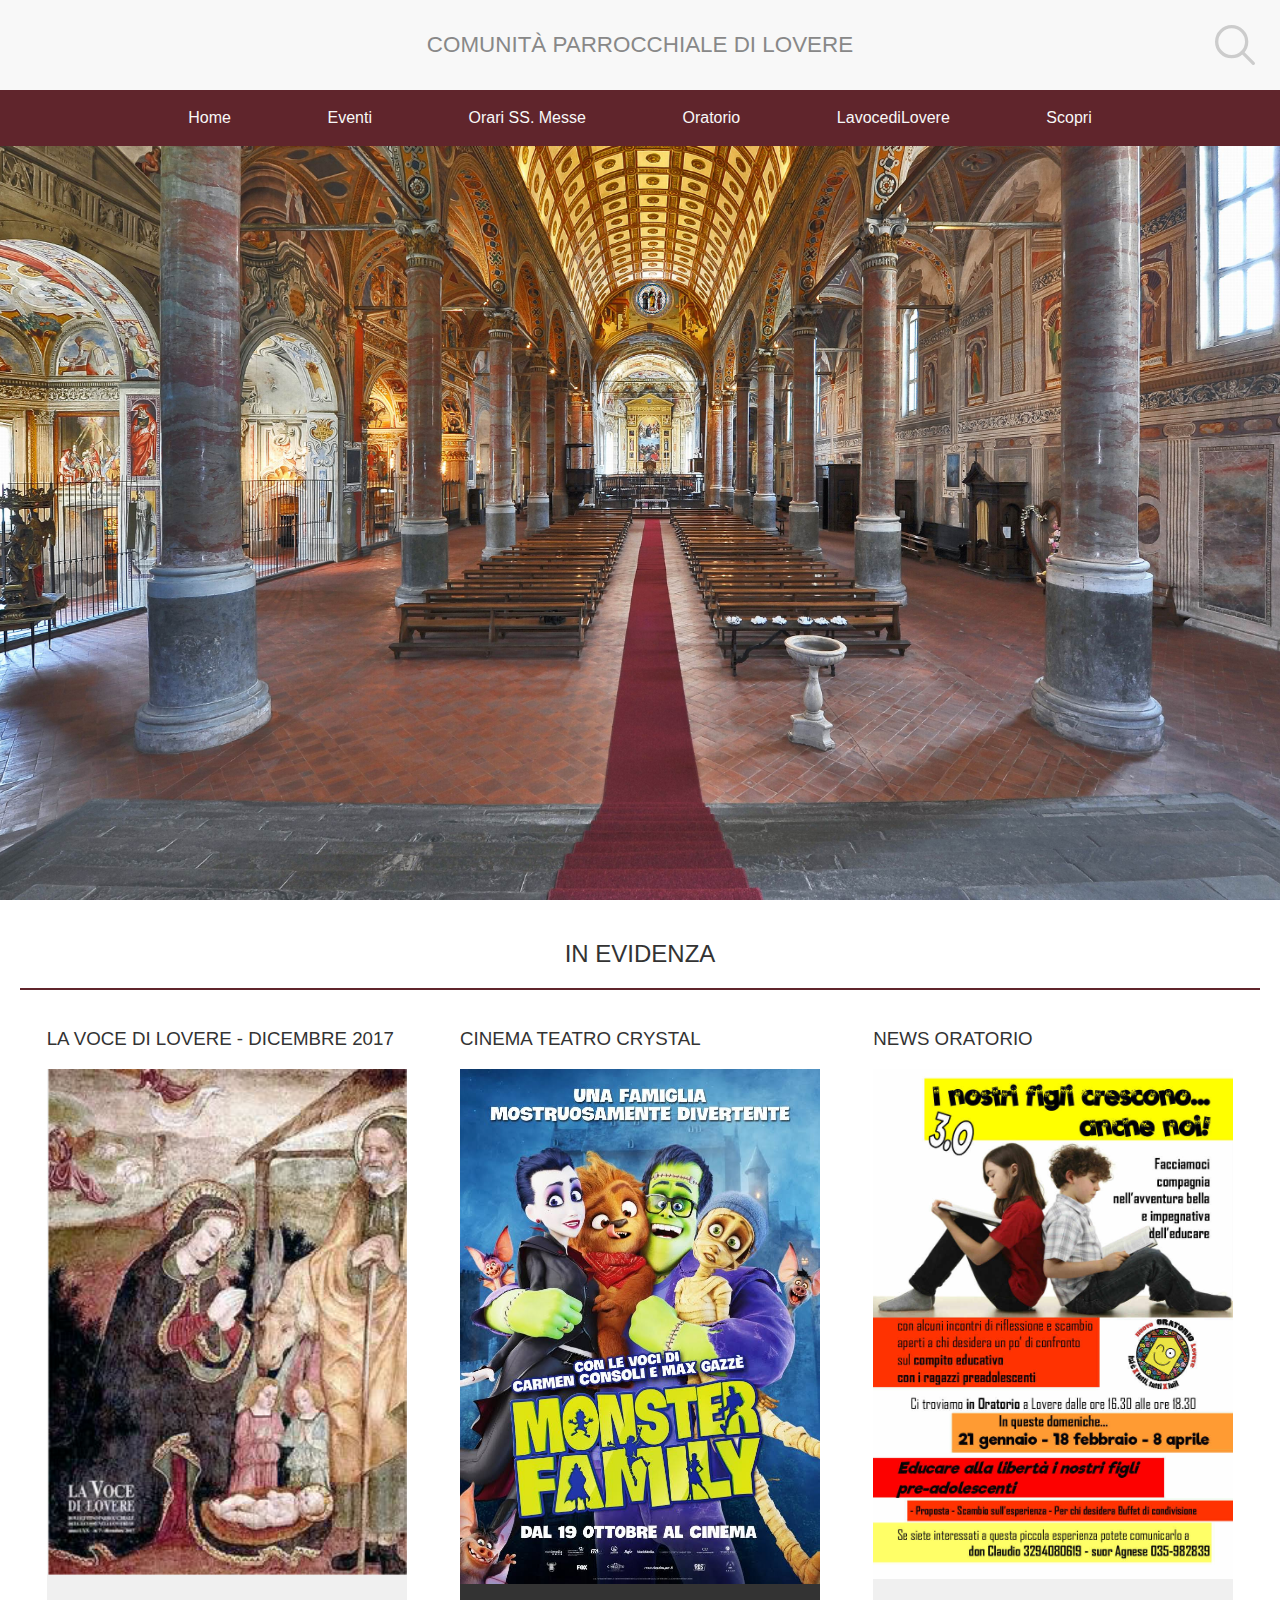
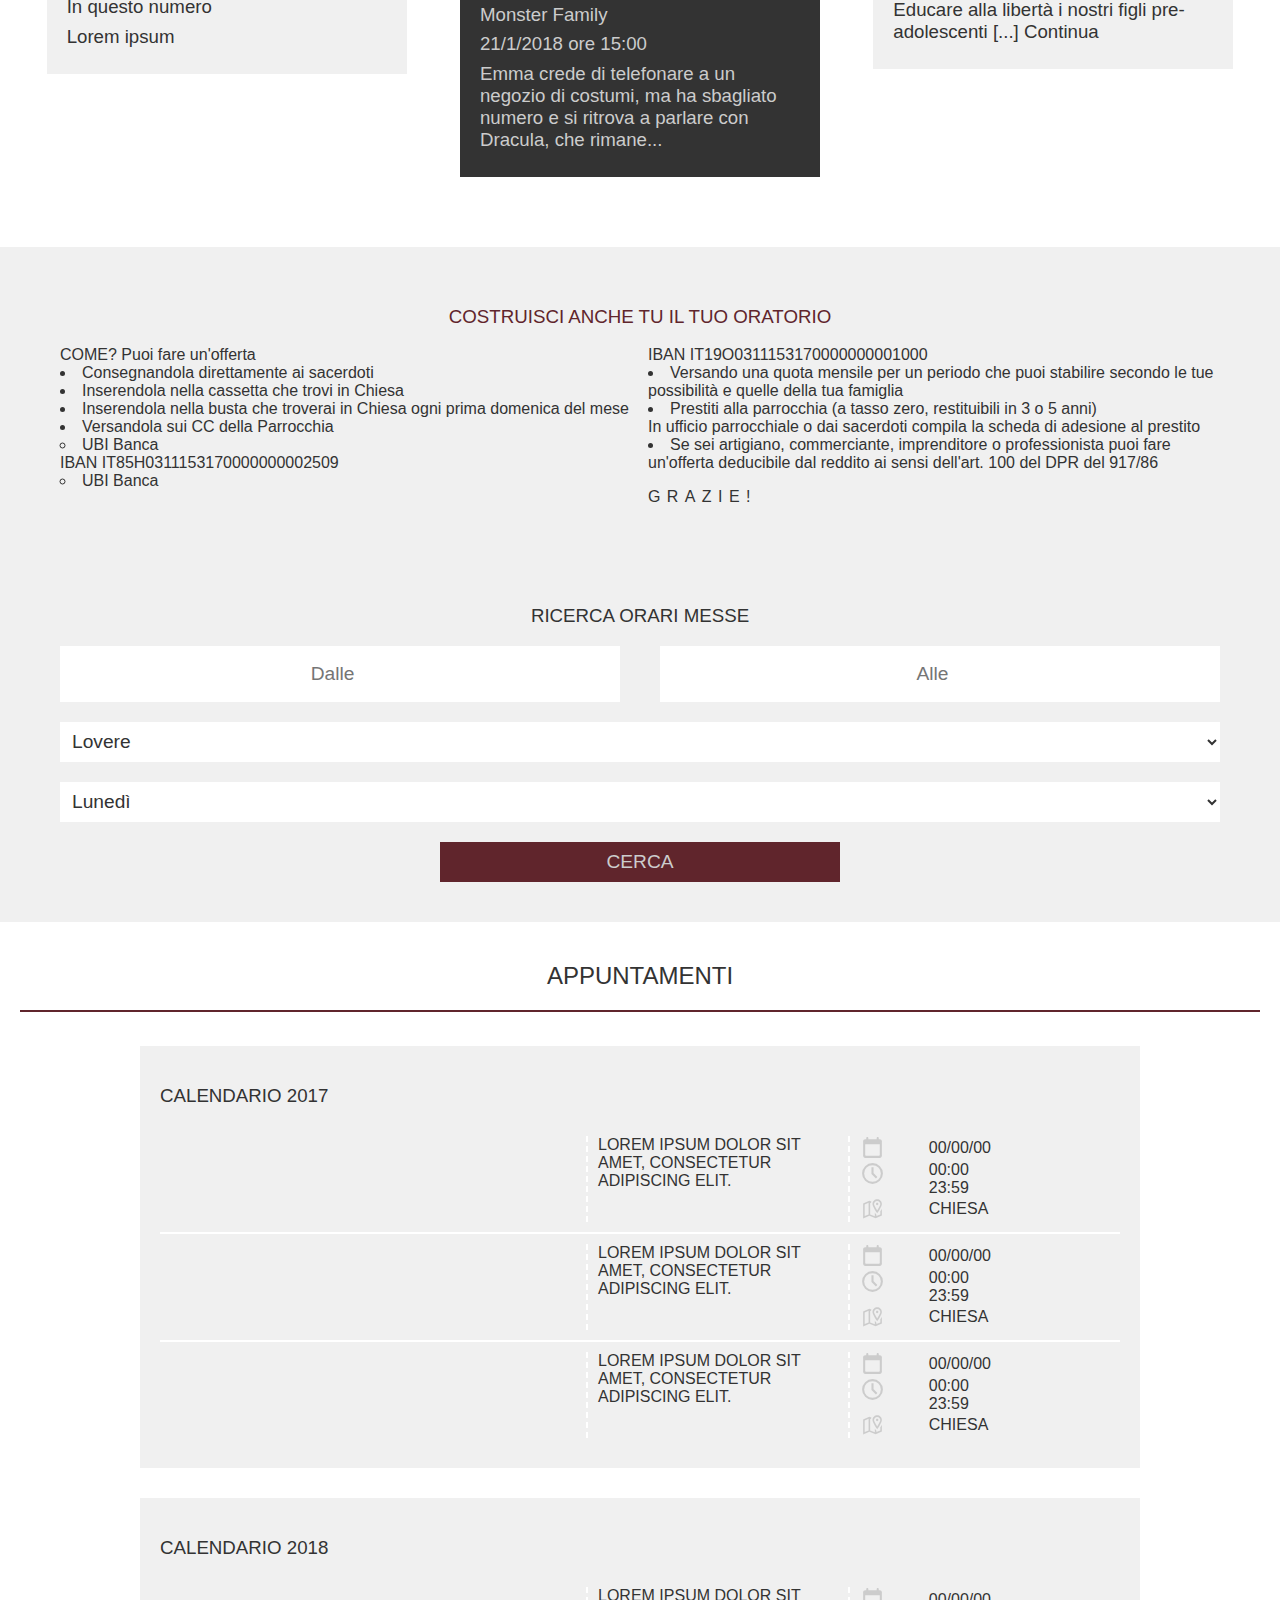
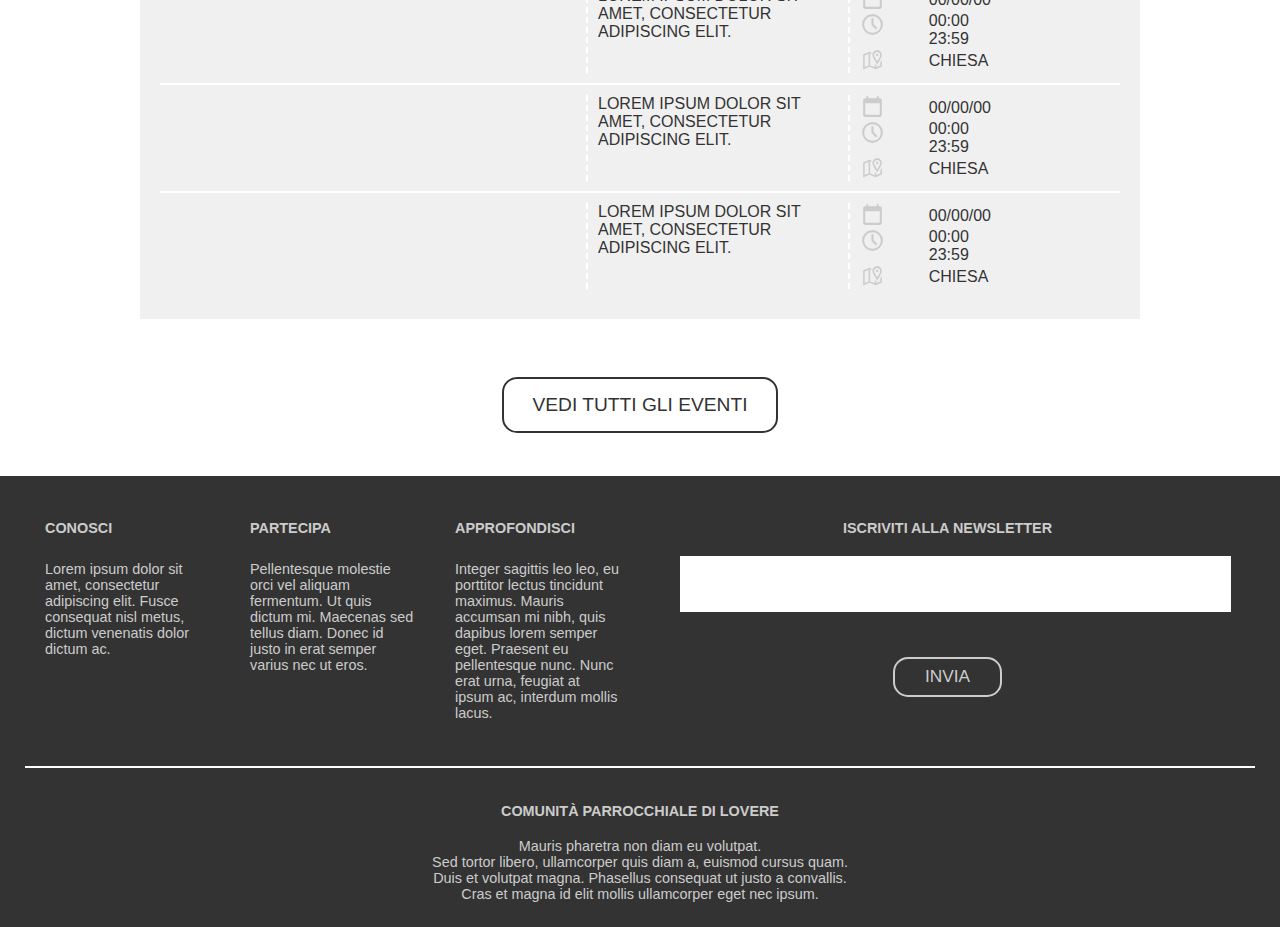
<file: index.html>
<!DOCTYPE html>
<html>
    <head>
        <meta charset="UTF-8">
        <title>Comunità parrocchiale di Lovere</title>
        <meta name="viewport" content="width=device-width, initial-scale=1">
        <link rel="stylesheet" href="common.css">
        <link rel="stylesheet" href="head.css">
        <link rel="stylesheet" href="foot.css">
        <link rel="stylesheet" href="home.css">
        <link rel="stylesheet" href="eventi.css">
    </head>
    <body>
        <div id="header">
            <div class="ddown m nr">
                <div class="icon m">
                    <object data="icons/menu.svg"></object>
                    <div class="menu hide">
                        <div>
                            <a>Home</a>
                            <a href="eventi.html">Eventi</a>
                            <a href="messe.html">Orari SS. Messe</a>
                            <a href="oratorio.html">Oratorio</a>
                            <a href="lavocedilovere.html">LavocediLovere</a>
                            <div class="ddown d">
                                <div class="mitem d">Scopri</div>
                                <div class="submenu hide">
                                    <a href="chisiamo.html">Chi siamo</a>
                                    <a href="partners.html">Partners</a>
                                    <a href="smaria.html">Le chiese</a>
                                    <a href="sante.html">Le Sante</a>
                                </div>
                            </div>
                        </div>
                    </div>
                </div>
            </div>
            <h1 class="title">Comunità parrocchiale di Lovere</h1>
            <div class="ddown d m">
                <div class="icon">
                    <object data="icons/search.svg"></object>
                    <div class="search hide">
                        <form>
                            <input placeholder="Cerca...">
                        </form>
                    </div>
                </div>
            </div>
        </div>
        <div id="splash"></div>
        <div class="section">
            <h2>In evidenza</h2>
            <div class="flexs hl">
                <div>
                    <h3>La voce di Lovere - Dicembre 2017</h3>
                    <div class="poster">
                        <img src="images/voce.png">
                        <p>In questo numero</p><p>Lorem ipsum</p>
                    </div>
                </div>
                <div>
                    <h3>Cinema Teatro Crystal</h3>
                    <div class="poster">
                        <img src="images/cinema.jpg">
                        <p>Monster Family</p><p>21/1/2018 ore 15:00</p><p>
                             Emma crede di telefonare a un negozio di costumi,
                             ma ha sbagliato numero e si ritrova a parlare
                             con Dracula, che rimane...</p>
                    </div>
                </div>
                <div>
                    <h3>News oratorio</h3>
                    <div class="poster">
                        <img src="images/oratorio.jpg">
                        <p>Educare alla libertà i nostri figli pre-adolescenti
                             [...] Continua</p>
                    </div>
                </div>
            </div>
        </div>
        <div class="banner">
            <div class="flexs bf">
                <div>
                    <h3 class="red">Costruisci anche tu il tuo oratorio</h3>
                    <div class="col">
                        COME? Puoi fare un'offerta
                        <ul>
                            <li>Consegnandola direttamente ai sacerdoti</li>
                            <li>Inserendola nella cassetta che trovi in Chiesa</li>
                            <li>Inserendola nella busta che troverai in Chiesa
                                ogni prima domenica del mese</li>
                            <li>Versandola sui CC della Parrocchia</li>
                            <li class="sec">UBI Banca</li>
                            IBAN IT85H0311153170000000002509
                            <li class="sec">UBI Banca</li>
                            IBAN IT19O0311153170000000001000
                            <li>Versando una quota mensile per un periodo
                                che puoi stabilire secondo le tue possibilità
                                e quelle della tua famiglia</li>
                            <li>Prestiti alla parrocchia (a tasso zero,
                                restituibili in 3 o 5 anni)<br>In ufficio
                                parrocchiale o dai sacerdoti compila la
                                scheda di adesione al prestito</li>
                            <li>Se sei artigiano, commerciante, imprenditore
                                o professionista puoi fare un'offerta
                                deducibile dal reddito ai sensi dell'art.
                                100 del DPR del 917/86</li>
                        </ul>
                        <span class="wide">GRAZIE!</span>
                    </div>
                </div>
                <div>
                    <h3>Ricerca orari messe</h3>
                    <form action="#">
                        <div class="time">
                            <input type="number" min="0" max="23"
                                placeholder="Dalle">
                            <input type="number" min="0" max="23"
                                placeholder="Alle">
                            <select name="place">
                                <option value="lovere">Lovere</option>
                            </select>
                            <select name="wday">
                                <option value="mon">Lunedì</option>
                                <option value="tue">Martedì</option>
                                <option value="wed">Mercoledì</option>
                                <option value="thu">Giovedì</option>
                                <option value="fri">Venerdì</option>
                                <option value="sat">Sabato</option>
                                <option value="sun">Domenica</option>
                            </select>
                        </div>
                        <input type="submit" value="Cerca">
                    </form>
                </div>
            </div>
        </div>
        <div class="section">
            <h2>Appuntamenti</h2>
            <div class="flexs ev">
                <div>
                    <h3>Calendario 2017</h3>
                    <div class="flexc">
                        <div>Lorem ipsum dolor sit amet, consectetur adipiscing elit.
                        </div>
                        <div class="evspecs">
                            <div>
                                <object data="icons/date.svg"></object>
                                <div>00/00/00</div>
                            </div>
                            <div class="evspec">
                                <object data="icons/time.svg"></object>
                                <div>00:00<br>
                                     23:59</div>
                            </div>
                            <div class="evspec">
                                <object data="icons/map.svg"></object>
                                <div>Chiesa</div>
                            </div>
                        </div>
                    </div>
                    <div class="flexc">
                        <div>Lorem ipsum dolor sit amet, consectetur adipiscing elit.
                        </div>
                        <div class="evspecs">
                            <div>
                                <object data="icons/date.svg"></object>
                                <div>00/00/00</div>
                            </div>
                            <div class="evspec">
                                <object data="icons/time.svg"></object>
                                <div>00:00<br>
                                     23:59</div>
                            </div>
                            <div class="evspec">
                                <object data="icons/map.svg"></object>
                                <div>Chiesa</div>
                            </div>
                        </div>
                    </div>
                    <div class="flexc">
                        <div>Lorem ipsum dolor sit amet, consectetur adipiscing elit.
                        </div>
                        <div class="evspecs">
                            <div>
                                <object data="icons/date.svg"></object>
                                <div>00/00/00</div>
                            </div>
                            <div class="evspec">
                                <object data="icons/time.svg"></object>
                                <div>00:00<br>
                                     23:59</div>
                            </div>
                            <div class="evspec">
                                <object data="icons/map.svg"></object>
                                <div>Chiesa</div>
                            </div>
                        </div>
                    </div>
                </div>
                <div>
                    <h3>Calendario 2018</h3>
                    <div class="flexc">
                        <div>Lorem ipsum dolor sit amet, consectetur adipiscing elit.
                        </div>
                        <div class="evspecs">
                            <div>
                                <object data="icons/date.svg"></object>
                                <div>00/00/00</div>
                            </div>
                            <div class="evspec">
                                <object data="icons/time.svg"></object>
                                <div>00:00<br>
                                     23:59</div>
                            </div>
                            <div class="evspec">
                                <object data="icons/map.svg"></object>
                                <div>Chiesa</div>
                            </div>
                        </div>
                    </div>
                    <div class="flexc">
                        <div>Lorem ipsum dolor sit amet, consectetur adipiscing elit.
                        </div>
                        <div class="evspecs">
                            <div>
                                <object data="icons/date.svg"></object>
                                <div>00/00/00</div>
                            </div>
                            <div class="evspec">
                                <object data="icons/time.svg"></object>
                                <div>00:00<br>
                                     23:59</div>
                            </div>
                            <div class="evspec">
                                <object data="icons/map.svg"></object>
                                <div>Chiesa</div>
                            </div>
                        </div>
                    </div>
                    <div class="flexc">
                        <div>Lorem ipsum dolor sit amet, consectetur adipiscing elit.
                        </div>
                        <div class="evspecs">
                            <div>
                                <object data="icons/date.svg"></object>
                                <div>00/00/00</div>
                            </div>
                            <div class="evspec">
                                <object data="icons/time.svg"></object>
                                <div>00:00<br>
                                     23:59</div>
                            </div>
                            <div class="evspec">
                                <object data="icons/map.svg"></object>
                                <div>Chiesa</div>
                            </div>
                        </div>
                    </div>
                </div>
            </div>
            <div class="button">
                <a href="eventi.html">Vedi tutti gli eventi</a>
            </div>
        </div>
        <div id="footer">
            <div class="flexs">
                <div class="flexs">
                    <div class="fbox">
                        <h4>Conosci</h4>
                        Lorem ipsum dolor sit amet, consectetur adipiscing elit. Fusce consequat nisl metus, dictum venenatis dolor dictum ac.
                    </div>
                    <div class="fbox">
                        <h4>Partecipa</h4>
                        Pellentesque molestie orci vel aliquam fermentum. Ut quis dictum mi. Maecenas sed tellus diam. Donec id justo in erat semper varius nec ut eros.
                    </div>
                    <div class="fbox">
                        <h4>Approfondisci</h4>
                        Integer sagittis leo leo, eu porttitor lectus tincidunt maximus. Mauris accumsan mi nibh, quis dapibus lorem semper eget. Praesent eu pellentesque nunc. Nunc erat urna, feugiat at ipsum ac, interdum mollis lacus.
                    </div>
                </div>
                <div>
                    <form>
                        <h4>Iscriviti alla newsletter</h4>
                        <input type="email">
                        <input type="submit" value="invia">
                    </form>
                </div>
            </div>
            <div class="last">
                <h4>Comunità parrocchiale di Lovere</h4>
                Mauris pharetra non diam eu volutpat.<br>
                Sed tortor libero, ullamcorper quis diam a, euismod cursus quam.<br>
                Duis et volutpat magna. Phasellus consequat ut justo a convallis.<br>
                Cras et magna id elit mollis ullamcorper eget nec ipsum.
            </div>
        </div>
    </body>
</html>
</file>
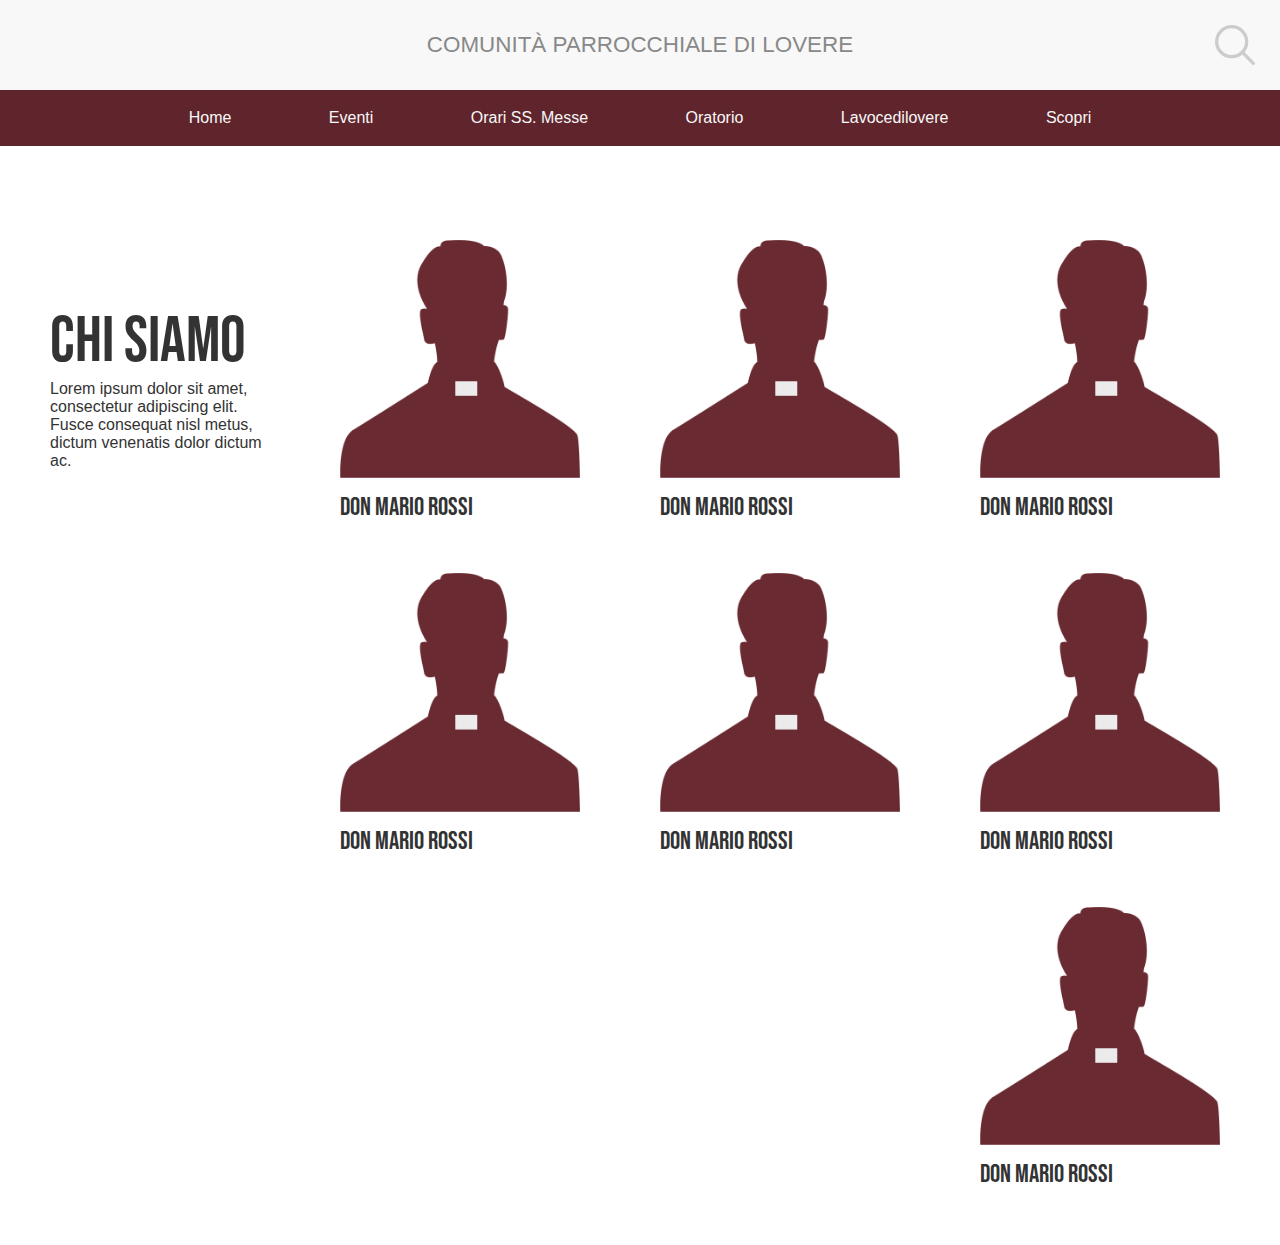
<file: chisiamo.html>
<!DOCTYPE html>
<html>
    <head>
        <meta charset="UTF-8">
        <title>Comunità parrocchiale di Lovere - Chi siamo</title>
        <meta name="viewport" content="width=device-width, initial-scale=1">
        <link rel="stylesheet" href="common.css">
        <link rel="stylesheet" href="head.css">
        <link rel="stylesheet" href="gallery.css">
    </head>
    <body>
        <div id="header">
            <div class="ddown m nr">
                <div class="icon m">
                    <object data="icons/menu.svg"></object>
                    <div class="menu hide">
                        <div>
                            <a href="index.html">Home</a>
                            <a href="eventi.html">Eventi</a>
                            <a href="messe.html">Orari SS. Messe</a>
                            <a href="oratorio.html">Oratorio</a>
                            <a href="lavocedilovere.html">Lavocedilovere</a>
                            <div class="ddown d">
                                <div class="mitem d">Scopri</div>
                                <div class="submenu hide">
                                    <a>Chi siamo</a>
                                    <a href="partners.html">Partners</a>
                                    <a href="smaria.html">Le chiese</a>
                                    <a href="sante.html">Le Sante</a>
                                </div>
                            </div>
                        </div>
                    </div>
                </div>
            </div>
            <h1 class="title">Comunità parrocchiale di Lovere</h1>
            <div class="ddown d m">
                <div class="icon">
                    <object data="icons/search.svg"></object>
                    <div class="search hide">
                        <form>
                            <input placeholder="Cerca...">
                        </form>
                    </div>
                </div>
            </div>
        </div>
        <div class="wrap">
            <div class="gall r s">
                <div class="titinside">
                    <div class="huge">Chi siamo</div>
                    Lorem ipsum dolor sit amet, consectetur adipiscing elit.
                    Fusce consequat nisl metus, dictum venenatis dolor dictum ac.
                </div>
                <figure>
                    <img src="images/silm.png">
                    <figcaption>Don Mario Rossi</figcaption>
                </figure>
                <figure>
                    <img src="images/silm.png">
                    <figcaption>Don Mario Rossi</figcaption>
                </figure>
                <figure>
                    <img src="images/silm.png">
                    <figcaption>Don Mario Rossi</figcaption>
                </figure>
                <figure>
                    <img src="images/silm.png">
                    <figcaption>Don Mario Rossi</figcaption>
                </figure>
                <figure>
                    <img src="images/silm.png">
                    <figcaption>Don Mario Rossi</figcaption>
                </figure>
                <figure>
                    <img src="images/silm.png">
                    <figcaption>Don Mario Rossi</figcaption>
                </figure>
                <figure>
                    <img src="images/silm.png">
                    <figcaption>Don Mario Rossi</figcaption>
                </figure>
        </div>
    </body>
</html>
</file>
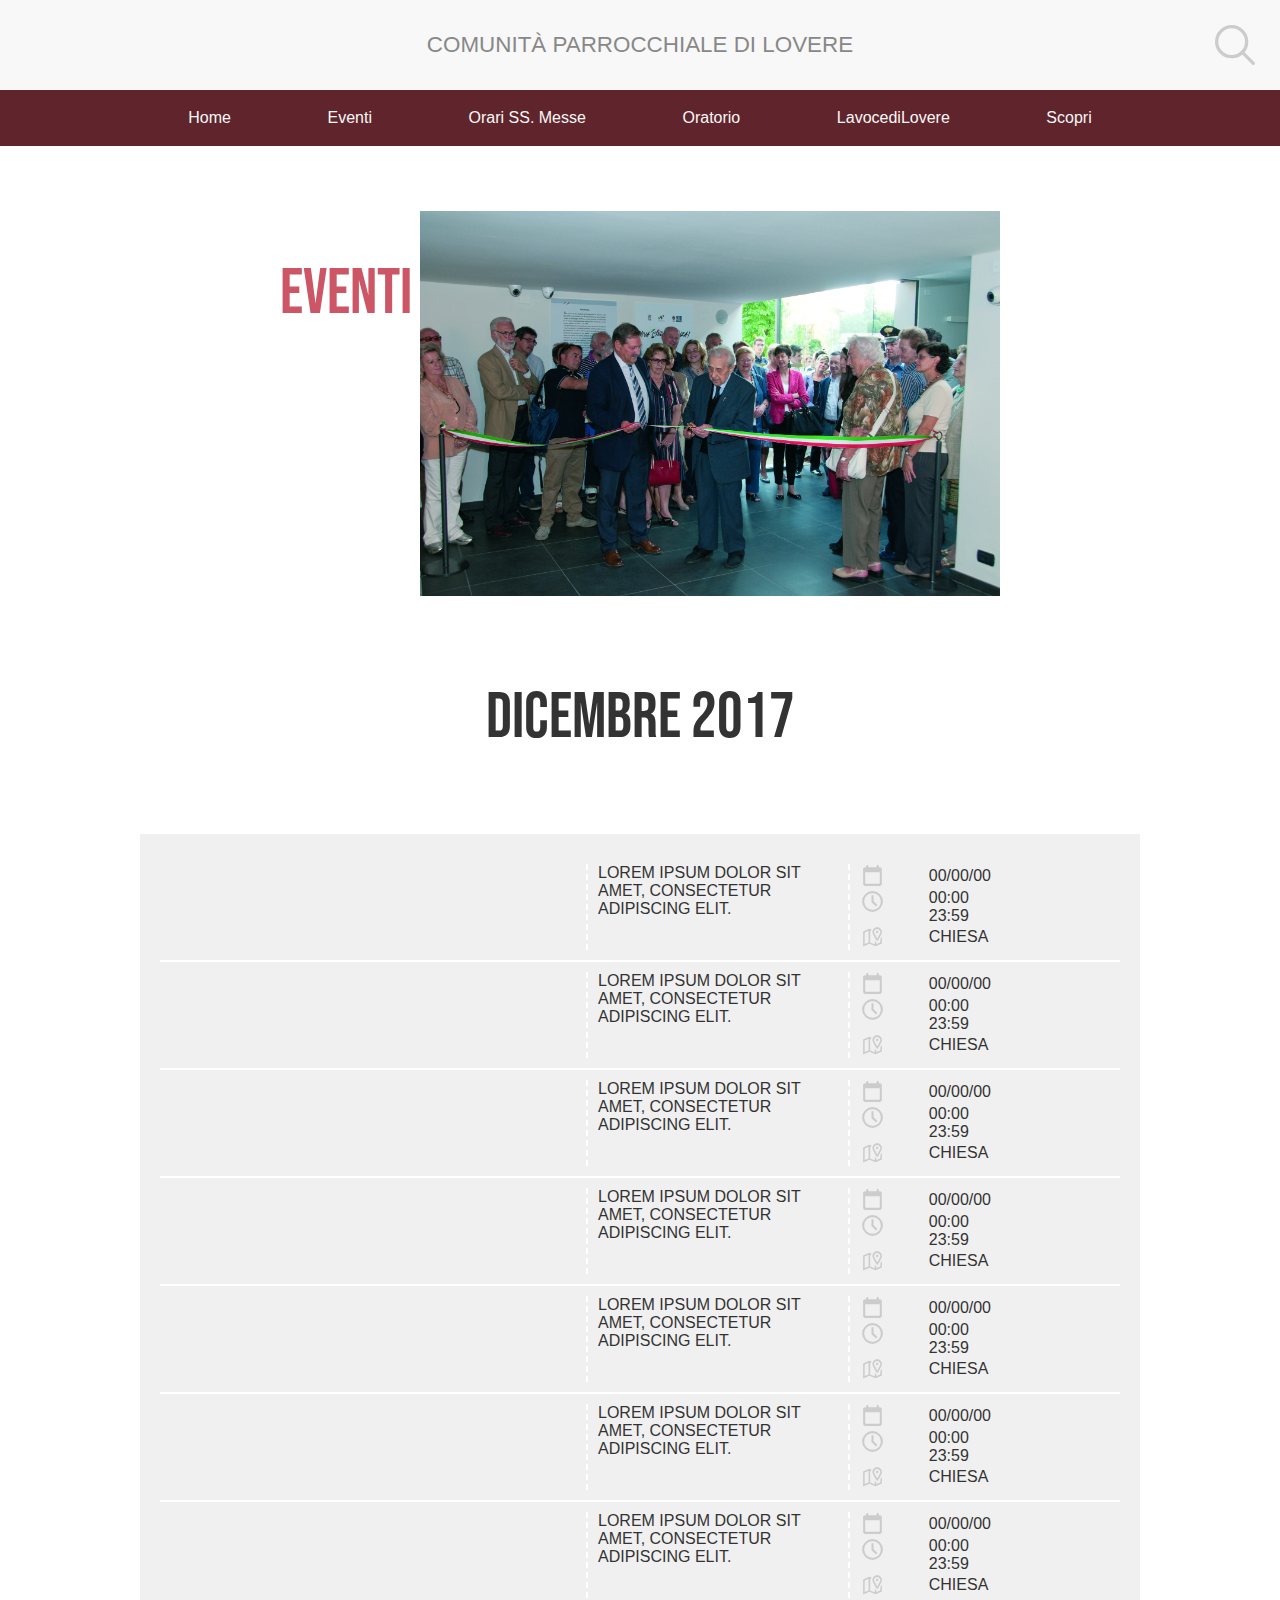
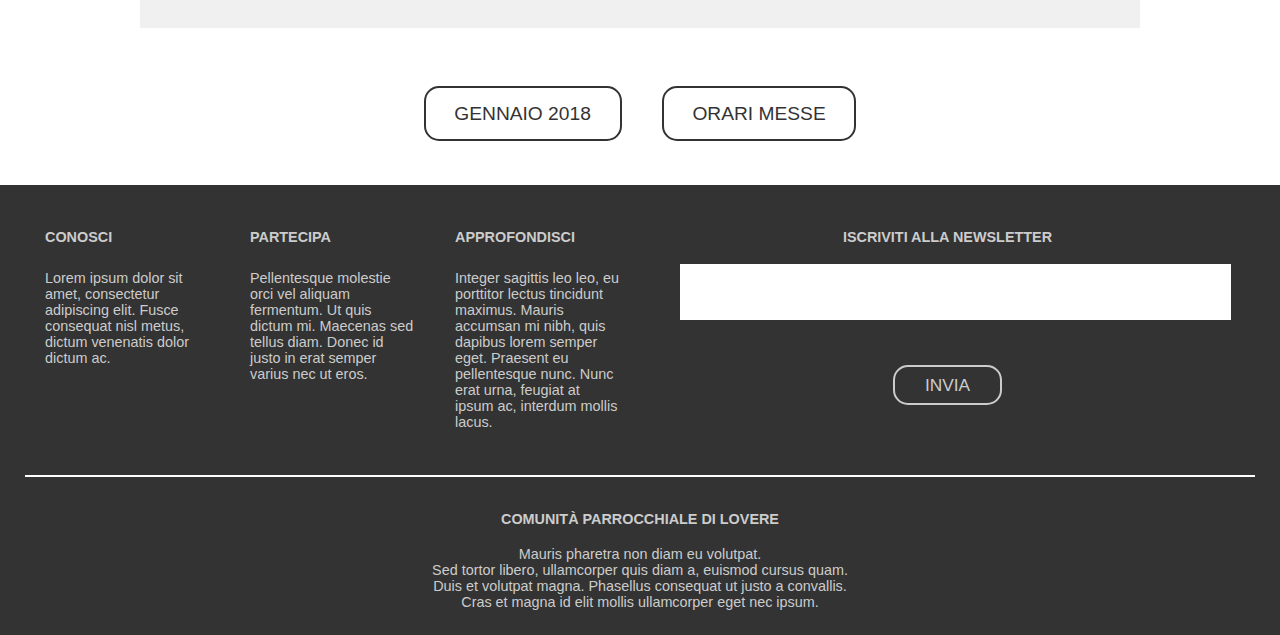
<file: eventi.html>
<!DOCTYPE html>
<html>
    <head>
        <meta charset="UTF-8">
        <title>Comunità parrocchiale di Lovere - Eventi</title>
        <meta name="viewport" content="width=device-width, initial-scale=1">
        <link rel="stylesheet" href="common.css">
        <link rel="stylesheet" href="head.css">
        <link rel="stylesheet" href="foot.css">
        <link rel="stylesheet" href="chiese.css">
        <link rel="stylesheet" href="eventi.css">
    </head>
    <body>
        <div id="header">
            <div class="ddown m nr">
                <div class="icon m">
                    <object data="icons/menu.svg"></object>
                    <div class="menu hide">
                        <div>
                            <a href="index.html">Home</a>
                            <a>Eventi</a>
                            <a href="messe.html">Orari SS. Messe</a>
                            <a href="oratorio.html">Oratorio</a>
                            <a href="lavocedilovere.html">LavocediLovere</a>
                            <div class="ddown d">
                                <div class="mitem d">Scopri</div>
                                <div class="submenu hide">
                                    <a href="chisiamo.html">Chi siamo</a>
                                    <a href="partners.html">Partners</a>
                                    <a href="smaria.html">Le chiese</a>
                                    <a href="sante.html">Le Sante</a>
                                </div>
                            </div>
                        </div>
                    </div>
                </div>
            </div>
            <h1 class="title">Comunità parrocchiale di Lovere</h1>
            <div class="ddown d m">
                <div class="icon">
                    <object data="icons/search.svg"></object>
                    <div class="search hide">
                        <form>
                            <input placeholder="Cerca...">
                        </form>
                    </div>
                </div>
            </div>
        </div>
        <div class="wrap">
            <div class="c capt">
                <div>Eventi</div>
                <figure>
                    <img src="images/eventi.jpg">
                </figure>
            </div>
            <h1 class="c g">Dicembre 2017</h1>
            
            <div class="flexs ev">
                <div>
                    <div class="flexc">
                        <div>Lorem ipsum dolor sit amet, consectetur adipiscing elit.
                        </div>
                        <div class="evspecs">
                            <div>
                                <object data="icons/date.svg"></object>
                                <div>00/00/00</div>
                            </div>
                            <div class="evspec">
                                <object data="icons/time.svg"></object>
                                <div>00:00<br>
                                     23:59</div>
                            </div>
                            <div class="evspec">
                                <object data="icons/map.svg"></object>
                                <div>Chiesa</div>
                            </div>
                        </div>
                    </div>
                    <div class="flexc">
                        <div>Lorem ipsum dolor sit amet, consectetur adipiscing elit.
                        </div>
                        <div class="evspecs">
                            <div>
                                <object data="icons/date.svg"></object>
                                <div>00/00/00</div>
                            </div>
                            <div class="evspec">
                                <object data="icons/time.svg"></object>
                                <div>00:00<br>
                                     23:59</div>
                            </div>
                            <div class="evspec">
                                <object data="icons/map.svg"></object>
                                <div>Chiesa</div>
                            </div>
                        </div>
                    </div>
                    <div class="flexc">
                        <div>Lorem ipsum dolor sit amet, consectetur adipiscing elit.
                        </div>
                        <div class="evspecs">
                            <div>
                                <object data="icons/date.svg"></object>
                                <div>00/00/00</div>
                            </div>
                            <div class="evspec">
                                <object data="icons/time.svg"></object>
                                <div>00:00<br>
                                     23:59</div>
                            </div>
                            <div class="evspec">
                                <object data="icons/map.svg"></object>
                                <div>Chiesa</div>
                            </div>
                        </div>
                    </div>
                    <div class="flexc">
                        <div>Lorem ipsum dolor sit amet, consectetur adipiscing elit.
                        </div>
                        <div class="evspecs">
                            <div>
                                <object data="icons/date.svg"></object>
                                <div>00/00/00</div>
                            </div>
                            <div class="evspec">
                                <object data="icons/time.svg"></object>
                                <div>00:00<br>
                                     23:59</div>
                            </div>
                            <div class="evspec">
                                <object data="icons/map.svg"></object>
                                <div>Chiesa</div>
                            </div>
                        </div>
                    </div>
                    <div class="flexc">
                        <div>Lorem ipsum dolor sit amet, consectetur adipiscing elit.
                        </div>
                        <div class="evspecs">
                            <div>
                                <object data="icons/date.svg"></object>
                                <div>00/00/00</div>
                            </div>
                            <div class="evspec">
                                <object data="icons/time.svg"></object>
                                <div>00:00<br>
                                     23:59</div>
                            </div>
                            <div class="evspec">
                                <object data="icons/map.svg"></object>
                                <div>Chiesa</div>
                            </div>
                        </div>
                    </div>
                    <div class="flexc">
                        <div>Lorem ipsum dolor sit amet, consectetur adipiscing elit.
                        </div>
                        <div class="evspecs">
                            <div>
                                <object data="icons/date.svg"></object>
                                <div>00/00/00</div>
                            </div>
                            <div class="evspec">
                                <object data="icons/time.svg"></object>
                                <div>00:00<br>
                                     23:59</div>
                            </div>
                            <div class="evspec">
                                <object data="icons/map.svg"></object>
                                <div>Chiesa</div>
                            </div>
                        </div>
                    </div>
                    <div class="flexc">
                        <div>Lorem ipsum dolor sit amet, consectetur adipiscing elit.
                        </div>
                        <div class="evspecs">
                            <div>
                                <object data="icons/date.svg"></object>
                                <div>00/00/00</div>
                            </div>
                            <div class="evspec">
                                <object data="icons/time.svg"></object>
                                <div>00:00<br>
                                     23:59</div>
                            </div>
                            <div class="evspec">
                                <object data="icons/map.svg"></object>
                                <div>Chiesa</div>
                            </div>
                        </div>
                    </div>
                </div>
            </div>
            
            <div class="button">
                <a>Gennaio 2018</a>
                <a href="messe.html">Orari Messe</a>
            </div>
        </div>
        <div id="footer">
            <div class="flexs">
                <div class="flexs">
                    <div class="fbox">
                        <h4>Conosci</h4>
                        Lorem ipsum dolor sit amet, consectetur adipiscing elit. Fusce consequat nisl metus, dictum venenatis dolor dictum ac.
                    </div>
                    <div class="fbox">
                        <h4>Partecipa</h4>
                        Pellentesque molestie orci vel aliquam fermentum. Ut quis dictum mi. Maecenas sed tellus diam. Donec id justo in erat semper varius nec ut eros.
                    </div>
                    <div class="fbox">
                        <h4>Approfondisci</h4>
                        Integer sagittis leo leo, eu porttitor lectus tincidunt maximus. Mauris accumsan mi nibh, quis dapibus lorem semper eget. Praesent eu pellentesque nunc. Nunc erat urna, feugiat at ipsum ac, interdum mollis lacus.
                    </div>
                </div>
                <div>
                    <form>
                        <h4>Iscriviti alla newsletter</h4>
                        <input type="email">
                        <input type="submit" value="invia">
                    </form>
                </div>
            </div>
            <div class="last">
                <h4>Comunità parrocchiale di Lovere</h4>
                Mauris pharetra non diam eu volutpat.<br>
                Sed tortor libero, ullamcorper quis diam a, euismod cursus quam.<br>
                Duis et volutpat magna. Phasellus consequat ut justo a convallis.<br>
                Cras et magna id elit mollis ullamcorper eget nec ipsum.
            </div>
        </div>
    </body>
</html>
</file>
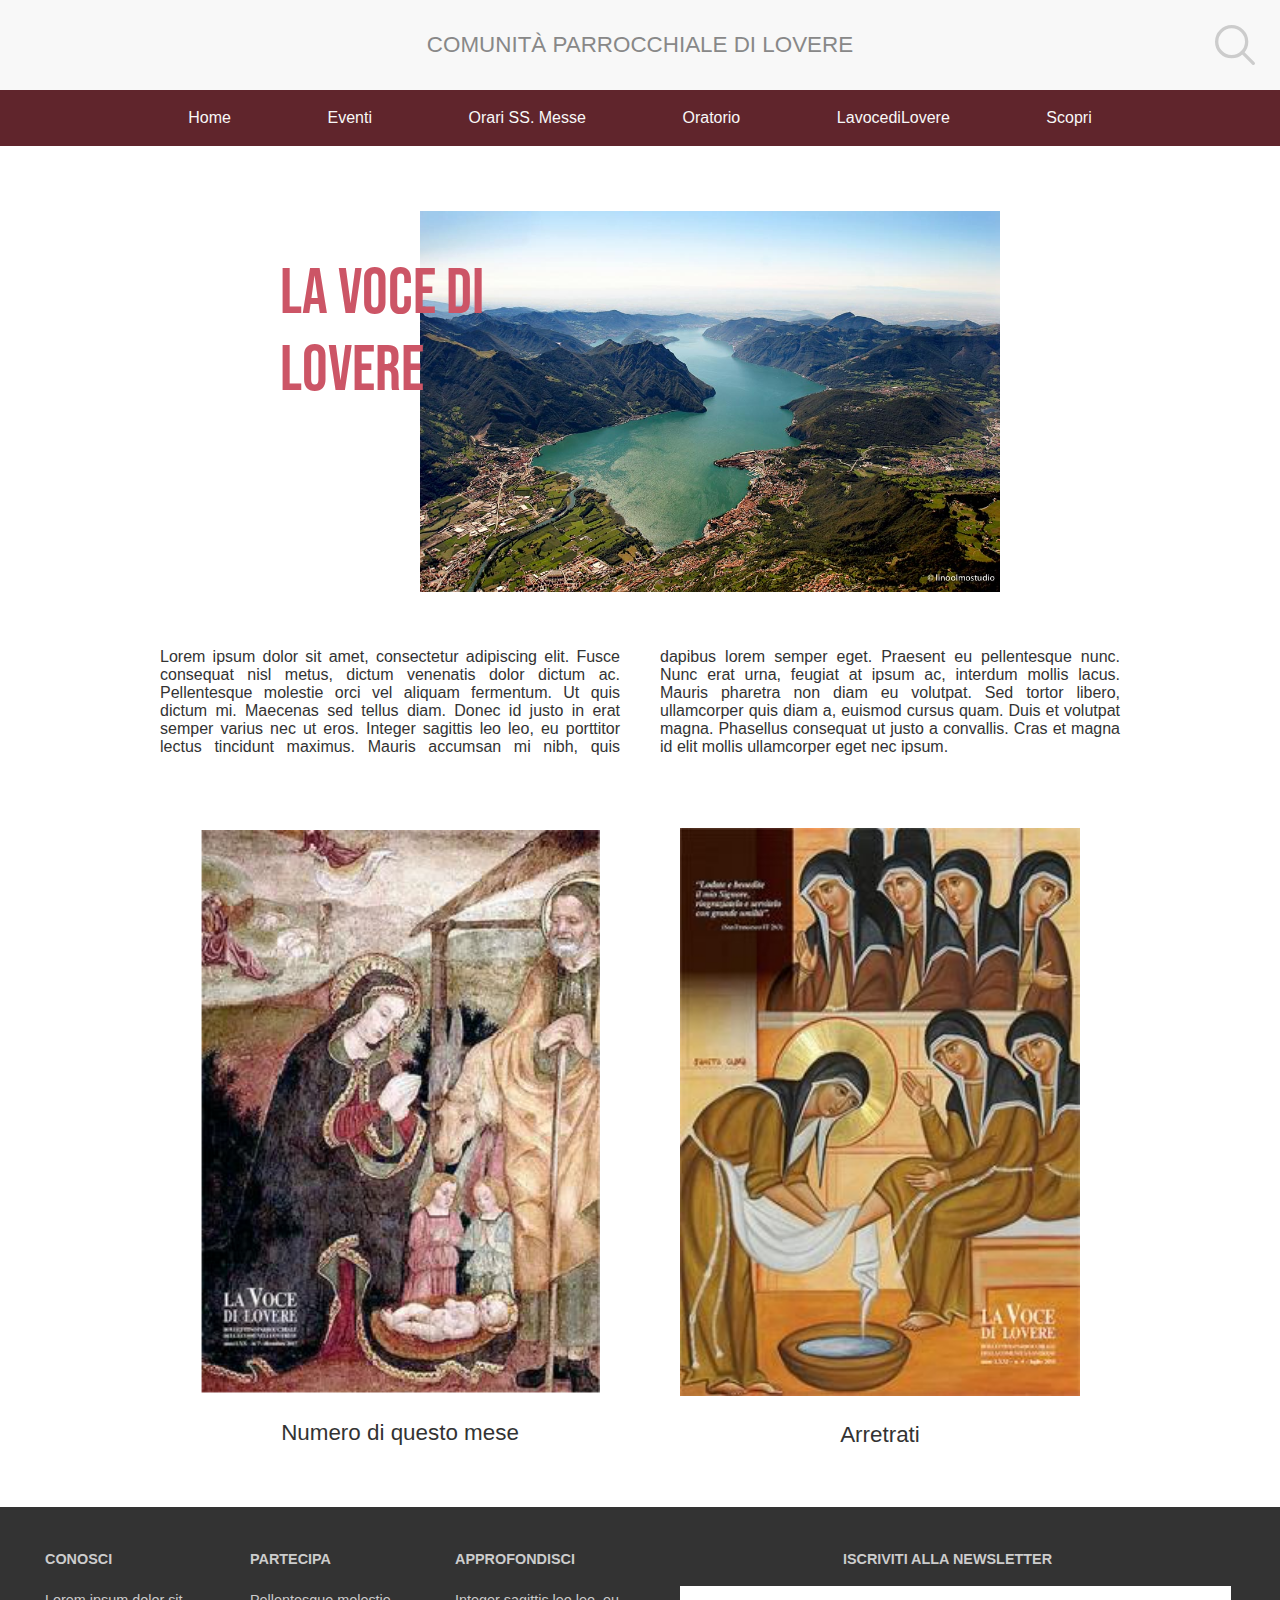
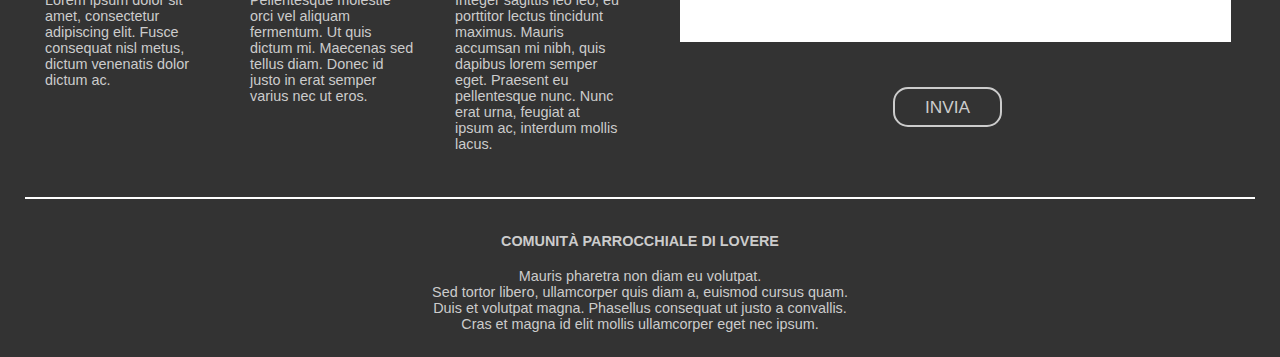
<file: lavocedilovere.html>
<!DOCTYPE html>
<html>
    <head>
        <meta charset="UTF-8">
        <title>Comunità parrocchiale di Lovere - La Voce di Lovere</title>
        <meta name="viewport" content="width=device-width, initial-scale=1">
        <link rel="stylesheet" href="common.css">
        <link rel="stylesheet" href="head.css">
        <link rel="stylesheet" href="foot.css">
        <link rel="stylesheet" href="chiese.css">
    </head>
    <body>
        <div id="header">
            <div class="ddown m nr">
                <div class="icon m">
                    <object data="icons/menu.svg"></object>
                    <div class="menu hide">
                        <div>
                            <a href="index.html">Home</a>
                            <a href="eventi.html">Eventi</a>
                            <a href="messe.html">Orari SS. Messe</a>
                            <a href="oratorio.html">Oratorio</a>
                            <a>LavocediLovere</a>
                            <div class="ddown d">
                                <div class="mitem d">Scopri</div>
                                <div class="submenu hide">
                                    <a href="chisiamo.html">Chi siamo</a>
                                    <a href="partners.html">Partners</a>
                                    <a href="smaria.html">Le chiese</a>
                                    <a href="sante.html">Le Sante</a>
                                </div>
                            </div>
                        </div>
                    </div>
                </div>
            </div>
            <h1 class="title">Comunità parrocchiale di Lovere</h1>
            <div class="ddown d m">
                <div class="icon">
                    <object data="icons/search.svg"></object>
                    <div class="search hide">
                        <form>
                            <input placeholder="Cerca...">
                        </form>
                    </div>
                </div>
            </div>
        </div>
        <div class="wrap">
            <div class="c capt">
                <div>La Voce di Lovere</div>
                <figure>
                    <img src="images/lovere-aerea.jpg">
                </figure>
            </div>
            <p class="c desc cols">
                Lorem ipsum dolor sit amet, consectetur adipiscing elit.
                Fusce consequat nisl metus, dictum venenatis dolor dictum ac.
                Pellentesque molestie orci vel aliquam fermentum.
                Ut quis dictum mi. Maecenas sed tellus diam. Donec id justo
                in erat semper varius nec ut eros. Integer sagittis leo leo,
                eu porttitor lectus tincidunt maximus. Mauris accumsan mi nibh,
                quis dapibus lorem semper eget. Praesent eu pellentesque nunc.
                Nunc erat urna, feugiat at ipsum ac, interdum mollis lacus.
                Mauris pharetra non diam eu volutpat. Sed tortor libero,
                ullamcorper quis diam a, euismod cursus quam. Duis et volutpat
                magna. Phasellus consequat ut justo a convallis. Cras et
                magna id elit mollis ullamcorper eget nec ipsum.
            </p>
            <div class="c cgallery">
                <figure>
                    <img src="images/voce.png">
                    <figcaption>Numero di questo mese</figcaption>
                </figure>
                <figure>
                    <img src="images/voce_old.jpg">
                    <figcaption>Arretrati</figcaption>
                </figure>
            </div>
        </div>
        <div id="footer">
            <div class="flexs">
                <div class="flexs">
                    <div class="fbox">
                        <h4>Conosci</h4>
                        Lorem ipsum dolor sit amet, consectetur adipiscing elit. Fusce consequat nisl metus, dictum venenatis dolor dictum ac.
                    </div>
                    <div class="fbox">
                        <h4>Partecipa</h4>
                        Pellentesque molestie orci vel aliquam fermentum. Ut quis dictum mi. Maecenas sed tellus diam. Donec id justo in erat semper varius nec ut eros.
                    </div>
                    <div class="fbox">
                        <h4>Approfondisci</h4>
                        Integer sagittis leo leo, eu porttitor lectus tincidunt maximus. Mauris accumsan mi nibh, quis dapibus lorem semper eget. Praesent eu pellentesque nunc. Nunc erat urna, feugiat at ipsum ac, interdum mollis lacus.
                    </div>
                </div>
                <div>
                    <form>
                        <h4>Iscriviti alla newsletter</h4>
                        <input type="email">
                        <input type="submit" value="invia">
                    </form>
                </div>
            </div>
            <div class="last">
                <h4>Comunità parrocchiale di Lovere</h4>
                Mauris pharetra non diam eu volutpat.<br>
                Sed tortor libero, ullamcorper quis diam a, euismod cursus quam.<br>
                Duis et volutpat magna. Phasellus consequat ut justo a convallis.<br>
                Cras et magna id elit mollis ullamcorper eget nec ipsum.
            </div>
        </div>
    </body>
</html>
</file>
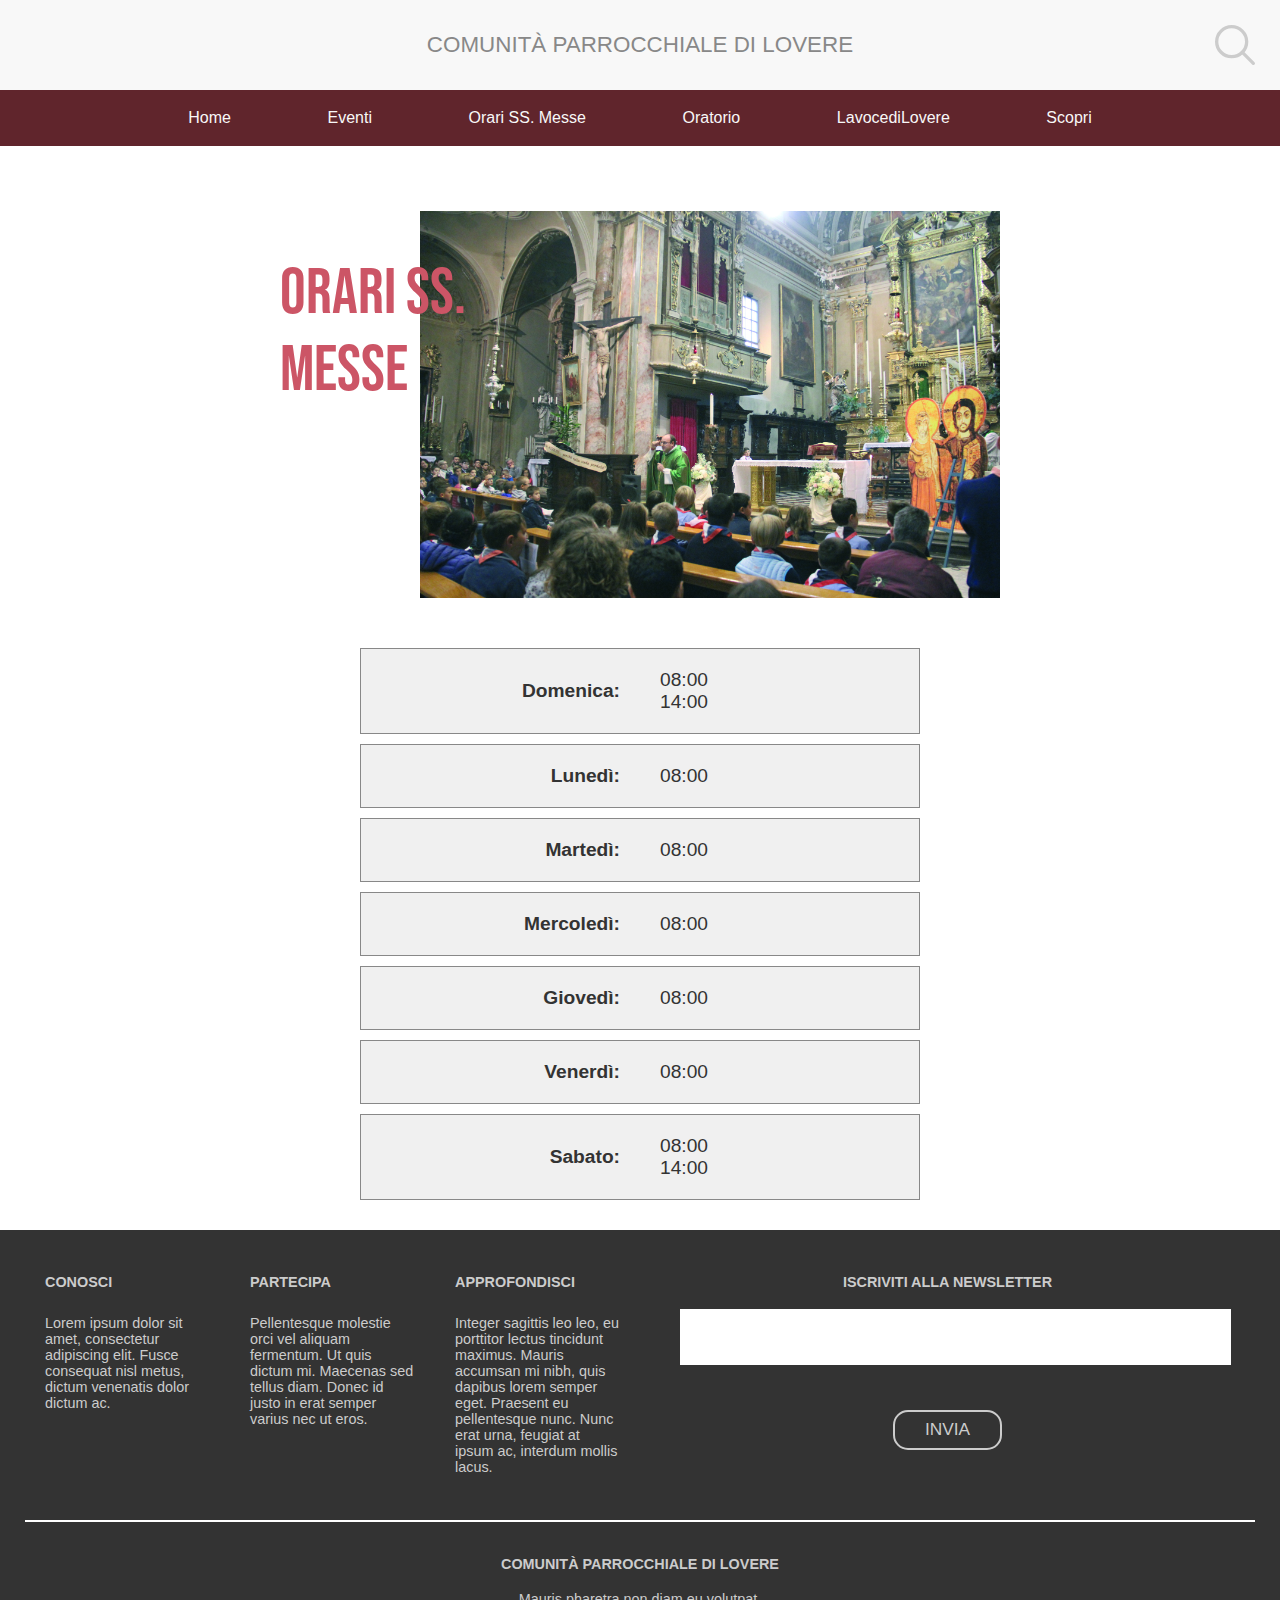
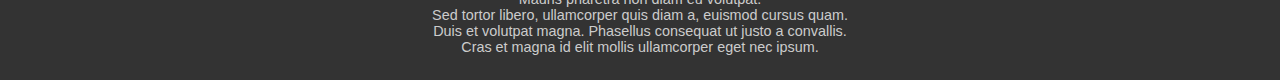
<file: messe.html>
<!DOCTYPE html>
<html>
    <head>
        <meta charset="UTF-8">
        <title>Comunità parrocchiale di Lovere - Orari Messe</title>
        <meta name="viewport" content="width=device-width, initial-scale=1">
        <link rel="stylesheet" href="common.css">
        <link rel="stylesheet" href="head.css">
        <link rel="stylesheet" href="foot.css">
        <link rel="stylesheet" href="chiese.css">
    </head>
    <body>
        <div id="header">
            <div class="ddown m nr">
                <div class="icon m">
                    <object data="icons/menu.svg"></object>
                    <div class="menu hide">
                        <div>
                            <a href="index.html">Home</a>
                            <a href="eventi.html">Eventi</a>
                            <a>Orari SS. Messe</a>
                            <a href="oratorio.html">Oratorio</a>
                            <a href="lavocedilovere.html">LavocediLovere</a>
                            <div class="ddown d">
                                <div class="mitem d">Scopri</div>
                                <div class="submenu hide">
                                    <a href="chisiamo.html">Chi siamo</a>
                                    <a href="partners.html">Partners</a>
                                    <a href="smaria.html">Le chiese</a>
                                    <a href="sante.html">Le Sante</a>
                                </div>
                            </div>
                        </div>
                    </div>
                </div>
            </div>
            <h1 class="title">Comunità parrocchiale di Lovere</h1>
            <div class="ddown d m">
                <div class="icon">
                    <object data="icons/search.svg"></object>
                    <div class="search hide">
                        <form>
                            <input placeholder="Cerca...">
                        </form>
                    </div>
                </div>
            </div>
        </div>
        <div class="wrap">
            <div class="c capt">
                <div>Orari SS. Messe</div>
                <figure>
                    <img src="images/orarissmesse.jpg">
                </figure>
            </div>
            <div class="c desc list">
                <div>
                    <div>Domenica:</div>
                    <div>08:00<br>14:00</div>
                </div>
                <div>
                    <div>Lunedì:</div>
                    <div>08:00</div>
                </div>
                <div>
                    <div>Martedì:</div>
                    <div>08:00</div>
                </div>
                <div>
                    <div>Mercoledì:</div>
                    <div>08:00</div>
                </div>
                <div>
                    <div>Giovedì:</div>
                    <div>08:00</div>
                </div>
                <div>
                    <div>Venerdì:</div>
                    <div>08:00</div>
                </div>
                <div>
                    <div>Sabato:</div>
                    <div>08:00<br>14:00</div>
                </div>
            </div>
        </div>
        <div id="footer">
            <div class="flexs">
                <div class="flexs">
                    <div class="fbox">
                        <h4>Conosci</h4>
                        Lorem ipsum dolor sit amet, consectetur adipiscing elit. Fusce consequat nisl metus, dictum venenatis dolor dictum ac.
                    </div>
                    <div class="fbox">
                        <h4>Partecipa</h4>
                        Pellentesque molestie orci vel aliquam fermentum. Ut quis dictum mi. Maecenas sed tellus diam. Donec id justo in erat semper varius nec ut eros.
                    </div>
                    <div class="fbox">
                        <h4>Approfondisci</h4>
                        Integer sagittis leo leo, eu porttitor lectus tincidunt maximus. Mauris accumsan mi nibh, quis dapibus lorem semper eget. Praesent eu pellentesque nunc. Nunc erat urna, feugiat at ipsum ac, interdum mollis lacus.
                    </div>
                </div>
                <div>
                    <form>
                        <h4>Iscriviti alla newsletter</h4>
                        <input type="email">
                        <input type="submit" value="invia">
                    </form>
                </div>
            </div>
            <div class="last">
                <h4>Comunità parrocchiale di Lovere</h4>
                Mauris pharetra non diam eu volutpat.<br>
                Sed tortor libero, ullamcorper quis diam a, euismod cursus quam.<br>
                Duis et volutpat magna. Phasellus consequat ut justo a convallis.<br>
                Cras et magna id elit mollis ullamcorper eget nec ipsum.
            </div>
        </div>
    </body>
</html>
</file>
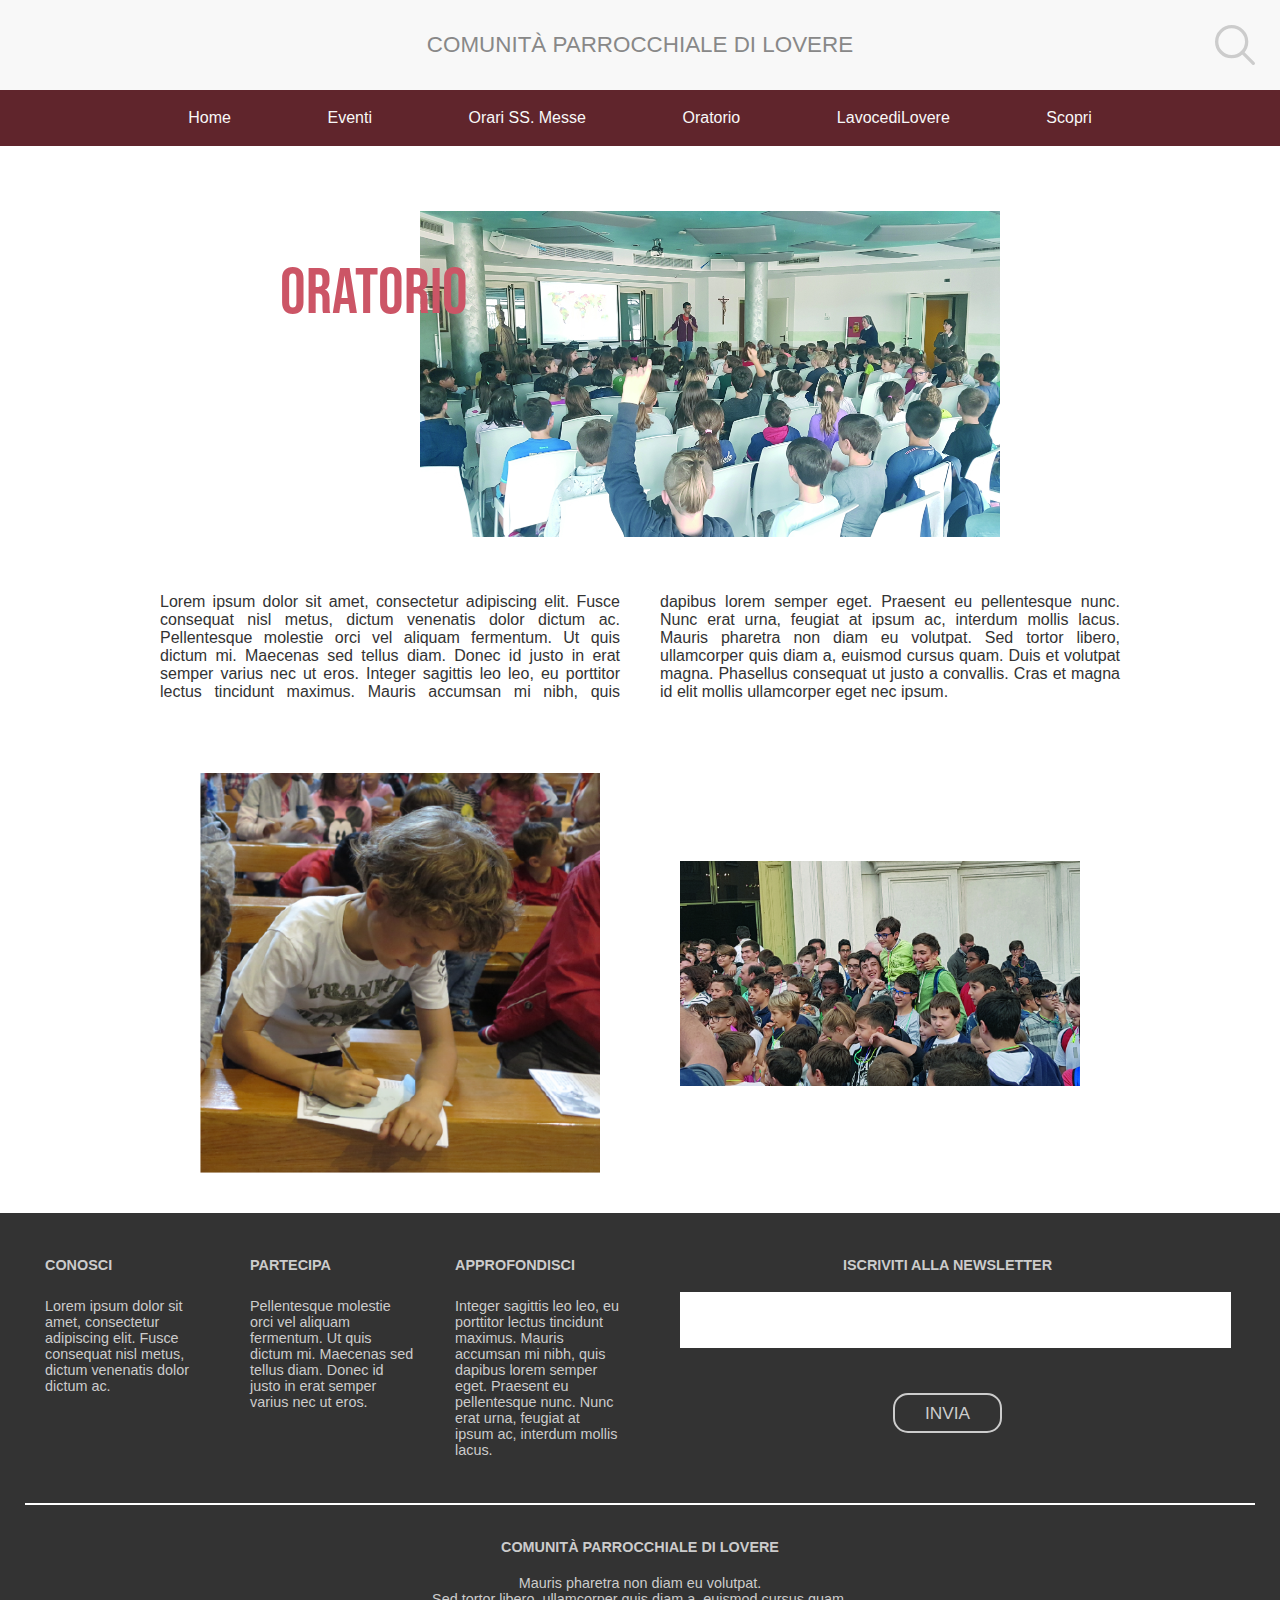
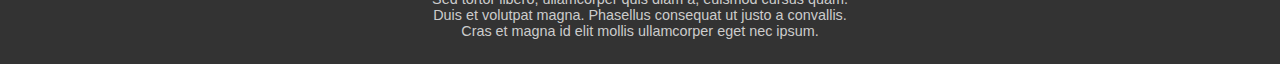
<file: oratorio.html>
<!DOCTYPE html>
<html>
    <head>
        <meta charset="UTF-8">
        <title>Comunità parrocchiale di Lovere - Oratorio</title>
        <meta name="viewport" content="width=device-width, initial-scale=1">
        <link rel="stylesheet" href="common.css">
        <link rel="stylesheet" href="head.css">
        <link rel="stylesheet" href="foot.css">
        <link rel="stylesheet" href="chiese.css">
    </head>
    <body>
        <div id="header">
            <div class="ddown m nr">
                <div class="icon m">
                    <object data="icons/menu.svg"></object>
                    <div class="menu hide">
                        <div>
                            <a href="index.html">Home</a>
                            <a href="eventi.html">Eventi</a>
                            <a href="messe.html">Orari SS. Messe</a>
                            <a>Oratorio</a>
                            <a href="lavocedilovere.html">LavocediLovere</a>
                            <div class="ddown d">
                                <div class="mitem d">Scopri</div>
                                <div class="submenu hide">
                                    <a href="chisiamo.html">Chi siamo</a>
                                    <a href="partners.html">Partners</a>
                                    <a href="smaria.html">Le chiese</a>
                                    <a href="sante.html">Le Sante</a>
                                </div>
                            </div>
                        </div>
                    </div>
                </div>
            </div>
            <h1 class="title">Comunità parrocchiale di Lovere</h1>
            <div class="ddown d m">
                <div class="icon">
                    <object data="icons/search.svg"></object>
                    <div class="search hide">
                        <form>
                            <input placeholder="Cerca...">
                        </form>
                    </div>
                </div>
            </div>
        </div>
        <div class="wrap">
            <div class="c capt">
                <div>Oratorio</div>
                <figure>
                    <img src="images/oratorio2.jpg">
                </figure>
            </div>
            <p class="c desc cols">
                Lorem ipsum dolor sit amet, consectetur adipiscing elit.
                Fusce consequat nisl metus, dictum venenatis dolor dictum ac.
                Pellentesque molestie orci vel aliquam fermentum.
                Ut quis dictum mi. Maecenas sed tellus diam. Donec id justo
                in erat semper varius nec ut eros. Integer sagittis leo leo,
                eu porttitor lectus tincidunt maximus. Mauris accumsan mi nibh,
                quis dapibus lorem semper eget. Praesent eu pellentesque nunc.
                Nunc erat urna, feugiat at ipsum ac, interdum mollis lacus.
                Mauris pharetra non diam eu volutpat. Sed tortor libero,
                ullamcorper quis diam a, euismod cursus quam. Duis et volutpat
                magna. Phasellus consequat ut justo a convallis. Cras et
                magna id elit mollis ullamcorper eget nec ipsum.
            </p>
            <div class="c cgallery">
                <figure>
                    <img src="images/oratorio3.png">
                </figure>
                <figure>
                    <img src="images/chiericichetti.jpg">
                </figure>
            </div>
        </div>
        <div id="footer">
            <div class="flexs">
                <div class="flexs">
                    <div class="fbox">
                        <h4>Conosci</h4>
                        Lorem ipsum dolor sit amet, consectetur adipiscing elit. Fusce consequat nisl metus, dictum venenatis dolor dictum ac.
                    </div>
                    <div class="fbox">
                        <h4>Partecipa</h4>
                        Pellentesque molestie orci vel aliquam fermentum. Ut quis dictum mi. Maecenas sed tellus diam. Donec id justo in erat semper varius nec ut eros.
                    </div>
                    <div class="fbox">
                        <h4>Approfondisci</h4>
                        Integer sagittis leo leo, eu porttitor lectus tincidunt maximus. Mauris accumsan mi nibh, quis dapibus lorem semper eget. Praesent eu pellentesque nunc. Nunc erat urna, feugiat at ipsum ac, interdum mollis lacus.
                    </div>
                </div>
                <div>
                    <form>
                        <h4>Iscriviti alla newsletter</h4>
                        <input type="email">
                        <input type="submit" value="invia">
                    </form>
                </div>
            </div>
            <div class="last">
                <h4>Comunità parrocchiale di Lovere</h4>
                Mauris pharetra non diam eu volutpat.<br>
                Sed tortor libero, ullamcorper quis diam a, euismod cursus quam.<br>
                Duis et volutpat magna. Phasellus consequat ut justo a convallis.<br>
                Cras et magna id elit mollis ullamcorper eget nec ipsum.
            </div>
        </div>
    </body>
</html>
</file>
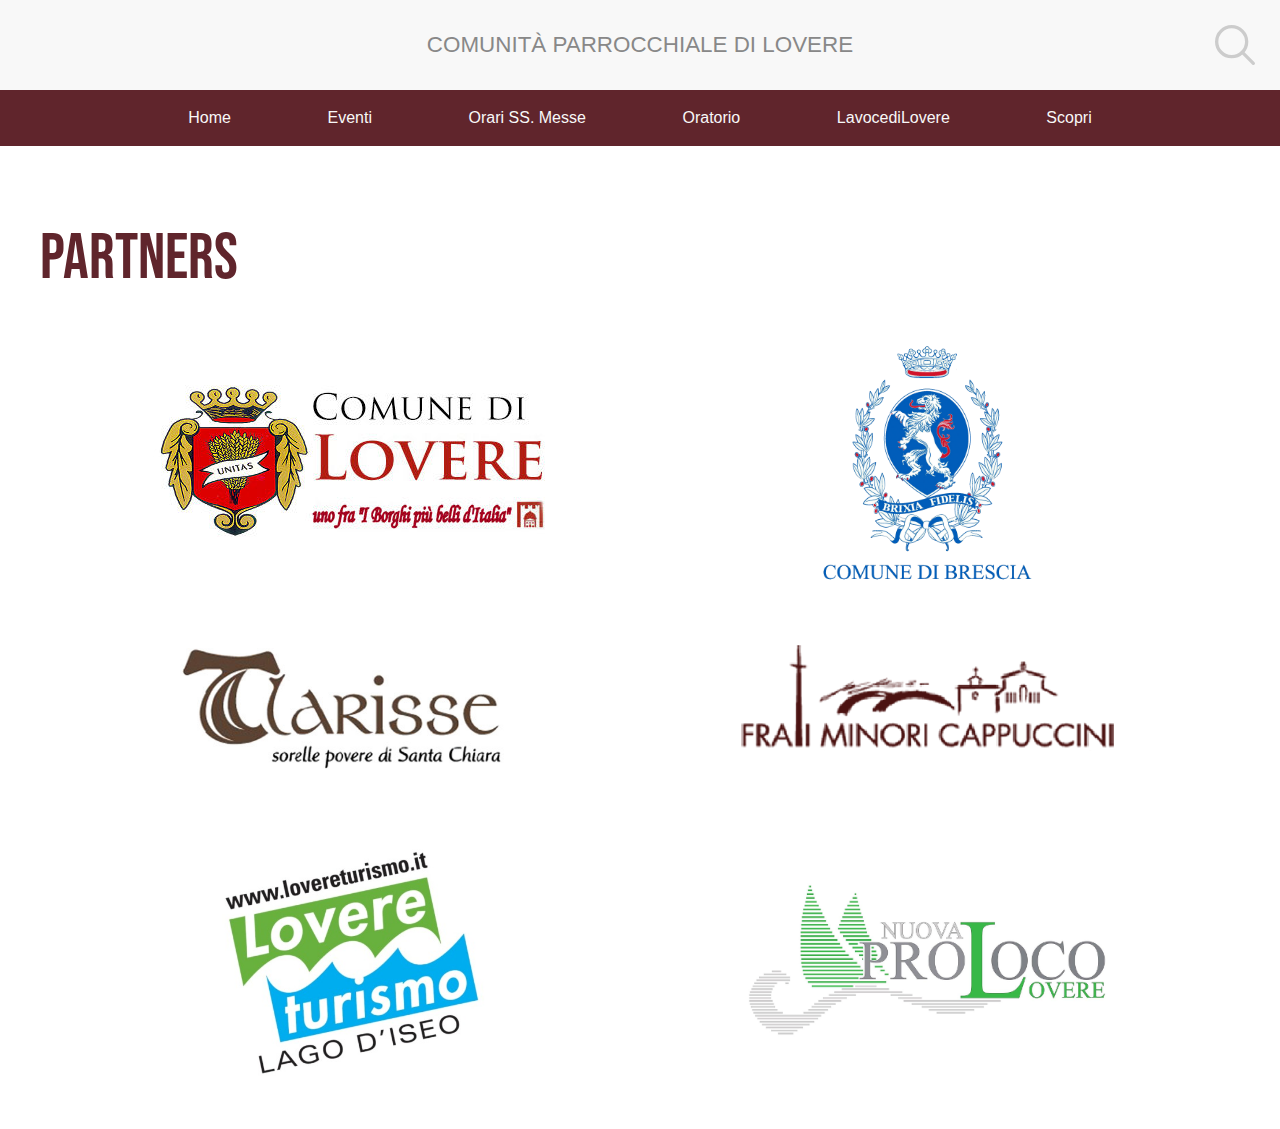
<file: partners.html>
<!DOCTYPE html>
<html>
    <head>
        <meta charset="UTF-8">
        <title>Comunità parrocchiale di Lovere - Partners</title>
        <meta name="viewport" content="width=device-width, initial-scale=1">
        <link rel="stylesheet" href="common.css">
        <link rel="stylesheet" href="head.css">
        <link rel="stylesheet" href="gallery.css">
    </head>
    <body>
        <div id="header">
            <div class="ddown m nr">
                <div class="icon m">
                    <object data="icons/menu.svg"></object>
                    <div class="menu hide">
                        <div>
                            <a href="index.html">Home</a>
                            <a href="eventi.html">Eventi</a>
                            <a href="messe.html">Orari SS. Messe</a>
                            <a href="oratorio.html">Oratorio</a>
                            <a href="lavocedilovere.html">LavocediLovere</a>
                            <div class="ddown d">
                                <div class="mitem d">Scopri</div>
                                <div class="submenu hide">
                                    <a href="chisiamo.html">Chi siamo</a>
                                    <a>Partners</a>
                                    <a href="smaria.html">Le chiese</a>
                                    <a href="sante.html">Le Sante</a>
                                </div>
                            </div>
                        </div>
                    </div>
                </div>
            </div>
            <h1 class="title">Comunità parrocchiale di Lovere</h1>
            <div class="ddown d m">
                <div class="icon">
                    <object data="icons/search.svg"></object>
                    <div class="search hide">
                        <form>
                            <input placeholder="Cerca...">
                        </form>
                    </div>
                </div>
            </div>
        </div>
        <div class="wrap">
            <div class="huge titabove">Partners</div>
            <div class="gall">
                <figure>
                    <img src="images/logo_comune_lovere.jpg">
                </figure>
                <figure>
                    <img src="images/logo_comune_brescia.png">
                </figure>
                <figure>
                    <img src="images/logo_clarisse.jpg">
                </figure>
                <figure>
                    <img src="images/logo_cappuccini.png">
                </figure>
                <figure>
                    <img src="images/logo_lovereturismo.jpg">
                </figure>
                <figure>
                    <img src="images/logo_proloco.png">
                </figure>
        </div>
    </body>
</html>
</file>
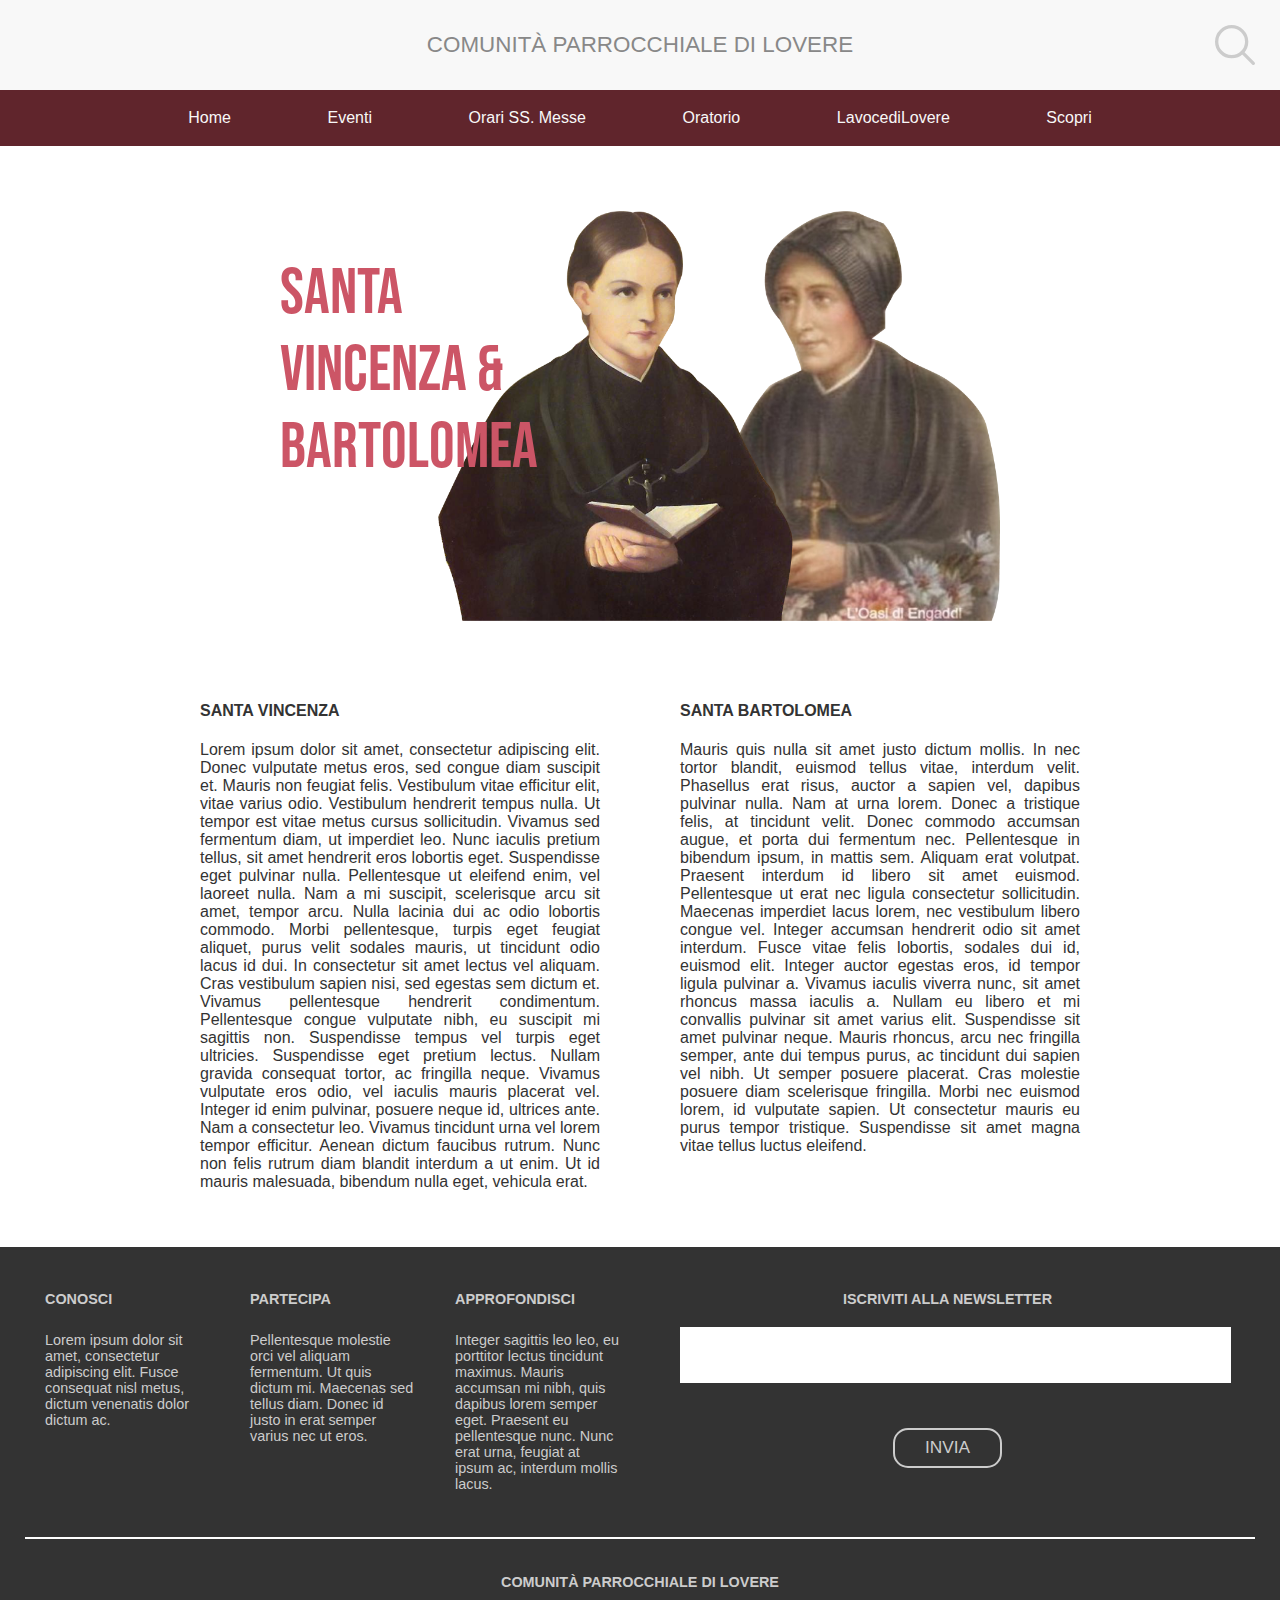
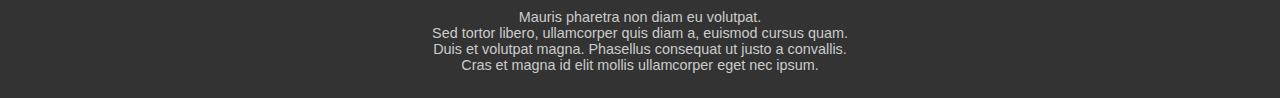
<file: sante.html>
<!DOCTYPE html>
<html>
    <head>
        <meta charset="UTF-8">
        <title>Comunità parrocchiale di Lovere - Le Sante</title>
        <meta name="viewport" content="width=device-width, initial-scale=1">
        <link rel="stylesheet" href="common.css">
        <link rel="stylesheet" href="head.css">
        <link rel="stylesheet" href="foot.css">
        <link rel="stylesheet" href="chiese.css">
    </head>
    <body>
        <div id="header">
            <div class="ddown m nr">
                <div class="icon m">
                    <object data="icons/menu.svg"></object>
                    <div class="menu hide">
                        <div>
                            <a href="index.html">Home</a>
                            <a href="eventi.html">Eventi</a>
                            <a href="messe.html">Orari SS. Messe</a>
                            <a href="oratorio.html">Oratorio</a>
                            <a href="lavocedilovere.html">LavocediLovere</a>
                            <div class="ddown d">
                                <div class="mitem d">Scopri</div>
                                <div class="submenu hide">
                                    <a href="chisiamo.html">Chi siamo</a>
                                    <a href="partners.html">Partners</a>
                                    <a href="smaria.html">Le chiese</a>
                                    <a>Le Sante</a>
                                </div>
                            </div>
                        </div>
                    </div>
                </div>
            </div>
            <h1 class="title">Comunità parrocchiale di Lovere</h1>
            <div class="ddown d m">
                <div class="icon">
                    <object data="icons/search.svg"></object>
                    <div class="search hide">
                        <form>
                            <input placeholder="Cerca...">
                        </form>
                    </div>
                </div>
            </div>
        </div>
        <div class="wrap">
            <div class="c capt">
                <div>Santa Vincenza &amp; Bartolomea</div>
                <figure>
                    <img src="images/sante.png">
                </figure>
            </div>
            <div class="c desc flexs">
                <div>
                    <h4>Santa Vincenza</h4>
                    <p>
                        Lorem ipsum dolor sit amet, consectetur adipiscing elit. Donec vulputate metus eros, sed congue diam suscipit et. Mauris non feugiat felis. Vestibulum vitae efficitur elit, vitae varius odio. Vestibulum hendrerit tempus nulla. Ut tempor est vitae metus cursus sollicitudin. Vivamus sed fermentum diam, ut imperdiet leo. Nunc iaculis pretium tellus, sit amet hendrerit eros lobortis eget. Suspendisse eget pulvinar nulla. Pellentesque ut eleifend enim, vel laoreet nulla. Nam a mi suscipit, scelerisque arcu sit amet, tempor arcu. Nulla lacinia dui ac odio lobortis commodo. Morbi pellentesque, turpis eget feugiat aliquet, purus velit sodales mauris, ut tincidunt odio lacus id dui. In consectetur sit amet lectus vel aliquam. Cras vestibulum sapien nisi, sed egestas sem dictum et. Vivamus pellentesque hendrerit condimentum. Pellentesque congue vulputate nibh, eu suscipit mi sagittis non.

Suspendisse tempus vel turpis eget ultricies. Suspendisse eget pretium lectus. Nullam gravida consequat tortor, ac fringilla neque. Vivamus vulputate eros odio, vel iaculis mauris placerat vel. Integer id enim pulvinar, posuere neque id, ultrices ante. Nam a consectetur leo. Vivamus tincidunt urna vel lorem tempor efficitur. Aenean dictum faucibus rutrum. Nunc non felis rutrum diam blandit interdum a ut enim. Ut id mauris malesuada, bibendum nulla eget, vehicula erat.
                    </p>
                </div>
                <div>
                    <h4>Santa Bartolomea</h4>
                    <p>

Mauris quis nulla sit amet justo dictum mollis. In nec tortor blandit, euismod tellus vitae, interdum velit. Phasellus erat risus, auctor a sapien vel, dapibus pulvinar nulla. Nam at urna lorem. Donec a tristique felis, at tincidunt velit. Donec commodo accumsan augue, et porta dui fermentum nec. Pellentesque in bibendum ipsum, in mattis sem. Aliquam erat volutpat. Praesent interdum id libero sit amet euismod. Pellentesque ut erat nec ligula consectetur sollicitudin. Maecenas imperdiet lacus lorem, nec vestibulum libero congue vel.

Integer accumsan hendrerit odio sit amet interdum. Fusce vitae felis lobortis, sodales dui id, euismod elit. Integer auctor egestas eros, id tempor ligula pulvinar a. Vivamus iaculis viverra nunc, sit amet rhoncus massa iaculis a. Nullam eu libero et mi convallis pulvinar sit amet varius elit. Suspendisse sit amet pulvinar neque. Mauris rhoncus, arcu nec fringilla semper, ante dui tempus purus, ac tincidunt dui sapien vel nibh. Ut semper posuere placerat. Cras molestie posuere diam scelerisque fringilla. Morbi nec euismod lorem, id vulputate sapien. Ut consectetur mauris eu purus tempor tristique. Suspendisse sit amet magna vitae tellus luctus eleifend.
                    </p>
                </div>
            </div>
        </div>
        <div id="footer">
            <div class="flexs">
                <div class="flexs">
                    <div class="fbox">
                        <h4>Conosci</h4>
                        Lorem ipsum dolor sit amet, consectetur adipiscing elit. Fusce consequat nisl metus, dictum venenatis dolor dictum ac.
                    </div>
                    <div class="fbox">
                        <h4>Partecipa</h4>
                        Pellentesque molestie orci vel aliquam fermentum. Ut quis dictum mi. Maecenas sed tellus diam. Donec id justo in erat semper varius nec ut eros.
                    </div>
                    <div class="fbox">
                        <h4>Approfondisci</h4>
                        Integer sagittis leo leo, eu porttitor lectus tincidunt maximus. Mauris accumsan mi nibh, quis dapibus lorem semper eget. Praesent eu pellentesque nunc. Nunc erat urna, feugiat at ipsum ac, interdum mollis lacus.
                    </div>
                </div>
                <div>
                    <form>
                        <h4>Iscriviti alla newsletter</h4>
                        <input type="email">
                        <input type="submit" value="invia">
                    </form>
                </div>
            </div>
            <div class="last">
                <h4>Comunità parrocchiale di Lovere</h4>
                Mauris pharetra non diam eu volutpat.<br>
                Sed tortor libero, ullamcorper quis diam a, euismod cursus quam.<br>
                Duis et volutpat magna. Phasellus consequat ut justo a convallis.<br>
                Cras et magna id elit mollis ullamcorper eget nec ipsum.
            </div>
        </div>
    </body>
</html>
</file>
<file: common.css>
@import url("fonts.css");

body{
    font-family:    Helvetica, Arial, sans-serif;
    height:         100%;
    margin:         0;
    color:          #333;
}

h1, h2{
    text-align:     center;
}

h1, h2, h3{
    text-transform: uppercase;
    font-weight:    normal;
}

h2{
    border-bottom:    2px solid #60252c;
    padding:          .83em;
}

form input, form select{
    height:           40px;
    border:           none;
    color:            inherit;
    font-size:        1.2em;
    padding:          8px;
    min-width:        0;
    background-color: white;
    margin:           0 0 20px;
}

form select{
    width:            100%;
}

form input[type=submit]{
    text-transform:   uppercase;
    margin:           0 auto;
}

form h4{
    text-align:       center;
}

.flexs{
    display:          flex;
    flex-wrap:        wrap;
    justify-content:  space-around;
}
</file>
<file: head.css>
#header{
    position:         absolute;
    top:              0;
    width:            100%;
    background-color: #f8f8f8;
    display:          flex;
    align-items:      center;
    max-height:       90px;
}

#header .title{
    flex:             1;
}

#header h1{
    font-size:        1.4em;
    margin:           0;
    color:            #888;
}

#header .icon{
    padding:          20px;
}

#header .icon object{
    width:            50px;
    height:           50px;
    display:          block;
}

/* MENU */

.ddown:not(.nr){
    position:         relative;
}

.ddown .hide{
    position:         absolute;
}

.menu{
    width:            100%;
    top:              100%;
    left:             0;
    background-color: #60252c;
    justify-content:  center;
}

.menu > div{
    display:          flex;
    flex-wrap:        wrap;
    padding:          4px;
    margin:           0 auto;
    list-style:       none inside;
    max-width:        1000px;
    justify-content:  right;
}

.menu > div > *{
    flex:             1 auto;
}

.mitem, .menu a{
    padding:          10px 18px;
    margin:           4px;
    background-color: #60252c;
    color:            #f8f8f8;
    text-align:       center;
    border:           1px solid transparent;
}

.mitem{
    user-select:      none;
}

.menu a{
    display:          block;
    text-decoration:  none;
}

.menu a:hover, .menu .ddown:hover .mitem{
    border-color:     #f8f8f8;
    z-index: 1;
}

.submenu{
    background-color: #60252c;
    min-width:        100%;
    right:            -4px;
    padding:          0 4px 4px;
    display:          flex;
    flex-direction:   column;
}

.search{
    top:              0;
    right:            0;
    padding:          20px;
    margin-right:     70px;
    background-color: #f8f8f8;
}

.search input{
    margin:           0;
    height:           34px;
}

.wrap{
    margin:           145px 0 0;
    padding-top:      50px;
}

/* MOBILE */

@media screen and (max-width: 768px){
    .menu > div{
        flex-direction: column;
    }

    .ddown.m:not(:hover) .hide:not(:focus-within){
        display:        none;
    }

    .mitem.d{
        display:        none;
    }

    .wrap{
        margin:         90px 0 0;
    }
}

@media screen and (max-device-width: 768px){
    #header{
        position:       fixed;
    }
}

/* DESKTOP */

@media not screen and (max-width: 768px){
    .ddown.d:not(:hover) .hide:not(:focus-within){
        display:        none;
    }

    .submenu a{
        margin:         -1px 4px;
    }
    
    .icon.m object{
        visibility:     hidden;
    }
}
</file>
<file: foot.css>
#footer{
    background-color: #333;
    padding:          25px;
    color:            #ccc;
    font-size:        .9em;
}

#footer > div{
    max-width:        1440px;
    margin:           0 auto;
}

#footer > .flexs > div{
    flex:             1 300px;
}


.flexs > .fbox{
    flex:             1;
}

.fbox{
    margin:           0 20px;
}

h4{
    text-transform:   uppercase;
}

.fbox h4{
    margin-bottom:    25px;
}

#footer form{
    margin:           0 40px;
}

#footer form input[type=email]{
    width:            100%;
    color:            #888;
}

#footer form input[type=submit]{
    margin-top:       25px;
    border:           2px solid #ccc;
    border-radius:    15px;
    display:          table;
    background-color: transparent;
    padding:          5px 30px;
}

#footer .last{
    width:            100%;
    margin-top:       45px;
    padding-top:      15px;
    border-top:       2px solid white;
    text-align:       center;
}
</file>
<file: home.css>
/* SPLASH */

#splash{
    height:              100vh;
    margin:              0;
    display:             block;
    background-image:    url(images/lovere.jpg);
    background-size:     cover;
    background-position: center;
}

/* HIGHLIGHTS */

.section{
    margin:           0 auto;
    margin-bottom:    50px;
    padding:          0 20px;
    max-width:        1280px;
}

.hl > div{
    flex: 0 1 360px;
    margin-bottom:    20px;
}

.poster{
    background-color: #f0f0f0;
    padding-bottom:   1em;
    font-size:        14pt;
}

:nth-child(2n) > .poster{
    background-color: #333;
    color:            #ccc;
}

.poster img{
    display:          block;
    width:            100%;
    margin-bottom:    20px;
}

.poster p{
    margin:           .4em 20px;
}

/* BANNER*/

.banner{
    background-color: #f0f0f0;
    padding:          0 20px;
}

.bf{
    max-width:        1440px;
    margin:           0 auto;
}

.bf > div{
    flex:             1 600px;
    margin:           40px;
    max-width:        100%;
}

.banner h3{
    text-align:       center;
}

.red{
    color:            #60252c;
}

.col{
    columns:          2 250px;
}

.wide{
    letter-spacing:   .4em;
}

ul{
    padding-left:     0;
    margin-top:       0;
    list-style:       inside;
}

li.sec{
    list-style-type:  circle;
}

.time{
    display:          flex;
    justify-content:  space-between;
    flex-wrap:        wrap;
}

.time input{
    text-align:       center;
    flex-grow:        1;
    flex-shrink:      1;
}

.time input:first-child{
    margin-right:     40px;
}

.banner form input[type=submit]{
    display:          block;
    background-color: #60252c;
    color:            #ccc;
    width:            100%;
    max-width:        400px;
}
</file>
<file: eventi.css>
.ev{
    margin-bottom:    40px;
    justify-content:  space-between;
    padding:          0 40px;
    justify-content:  center;
}

.ev > div{
    background-color: #f0f0f0;
    padding:          20px;
    flex:             1 560px;
    margin:           15px;
    max-width:        960px;
}

.flexc{
    display:flex;
    text-transform:   uppercase;
    justify-content:  flex-end;
    padding:          10px;
}

.flexc:not(:last-child){
    border-bottom:    2px solid white;
}

.flexc > div{
    border-left:      2px dashed white;
    flex:             0 1 240px;
    padding:          0 10px;
    
}

.evspecs{
    display:          table;
}

.evspecs > div{
    display:          table-row;
}

.evspecs > div > *{
    display:          table-cell;
    vertical-align:   middle;
}

.evspecs object{
    width:            25px;
    height:           25px;
}

.button{
    display:          table;
    margin:           60px auto;
}

.button a{
    text-transform:   uppercase;
    margin:           10px 20px;
    border:           2px solid #333;
    border-radius:    15px;
    padding:          .8em 1.5em;
    text-decoration:  none;
    color:            inherit;
    font-size:        1.2em;
}
</file>
<file: gallery.css>
.titinside{
    margin:          40px 30px;
    flex:            1;
}

.titabove{
    max-width:       1440px;
    margin:          25px auto;
    padding:         0 40px;
    color:           #60252c;
}

.huge{
    font-size:       4pc;
    text-transform:  uppercase;
    font-family:     Bebas;
}

.gall{
    color:           #333;
    display:         flex;
    flex-wrap:       wrap;
    justify-content: space-evenly;
    max-width:       1440px;
    margin:          25px auto;
    padding:         0 20px;
    align-items:     center;
}

.gall.r{
    justify-content: flex-end;
}

.gall img{
    max-width:       100%;
    max-height:      240px;
}

.gall figure{
    flex:            0 1 400px;
    margin:          20px 40px;
    text-align:      center;
}

.gall.s figure{
    flex-basis:      240px;
}

.gall figcaption{
    font-size:       1.6em;
    padding:         10px 0;
    text-align:      initial;
    font-family:     Bebas;
}
</file>
<file: chiese.css>
.c{
    max-width: 1280px;
    margin-left: auto;
    margin-right: auto;
    padding: 20px 40px;
}

.lmenu{
    font-family: Bebas;
    display: flex;
    justify-content: space-between;
    max-width: 800px;
}

.lmenu a{
    color: inherit;
    text-decoration: none;
    padding: 4px 8px;
    margin: 2px 4px;
    font-size: 2pc;
    text-align: center;
}

.lmenu .curr{
    background-color: #e7bcc3;
}

.capt{
    padding: 0;
}

.capt figure{
    flex: 1;
}

figure img{
    width: 100%;
}

.capt div{
    font-family: Bebas;
    font-size:   4pc;
    color:       #c56;
    margin: 60px 40px;
}

.desc{
    max-width: 960px;
    text-align: justify;
}

.cols{
    columns: 2 360px;
    column-gap: 40px;
}

.desc.list{    
    max-width: 580px;
}

.desc.list > div{
    display: flex;
    align-items: center;
    font-size: 1.2em;
    margin: 10px;
    border: 1px solid #888;
    background-color: #f0f0f0;
}

.desc.list > div > div{
    flex: 1;
    margin: 20px;
}

.desc.list > div > div:first-child{
    text-align: right;
    font-weight: bold;
}

.desc.flexs > *{
    flex: 1 360px;
    margin: 20px 40px;
}

h1.g{    
    font-family: Bebas;
    font-size: 4pc;
}

h1.b{
    text-align: left;
    background: linear-gradient(90deg, transparent 240px, #e7bcc3 240px);
}

.cgallery{
    max-width: 960px;
    display: flex;
    flex-wrap: wrap;
    align-items: center;
    justify-content: space-between;
}

.cgallery figure{
    flex: 1 240px;
}

.cgallery figcaption{
    font-size:       1.4em;
    padding:         1em 0;
    text-align:      center;
}

@media screen and (max-width: 768px){
    .lmenu{
        flex-direction: column;
    }
}

@media not screen and (max-width: 768px){
    .capt{
        display: flex;
        max-width:800px;
    }

    .capt div{
        font-family:  Bebas;
        font-size:    4pc;
        color:        #c56;
        flex:         0 1 240px;
        margin-right: -140px;
        z-index:      1;
    }

}
</file>
